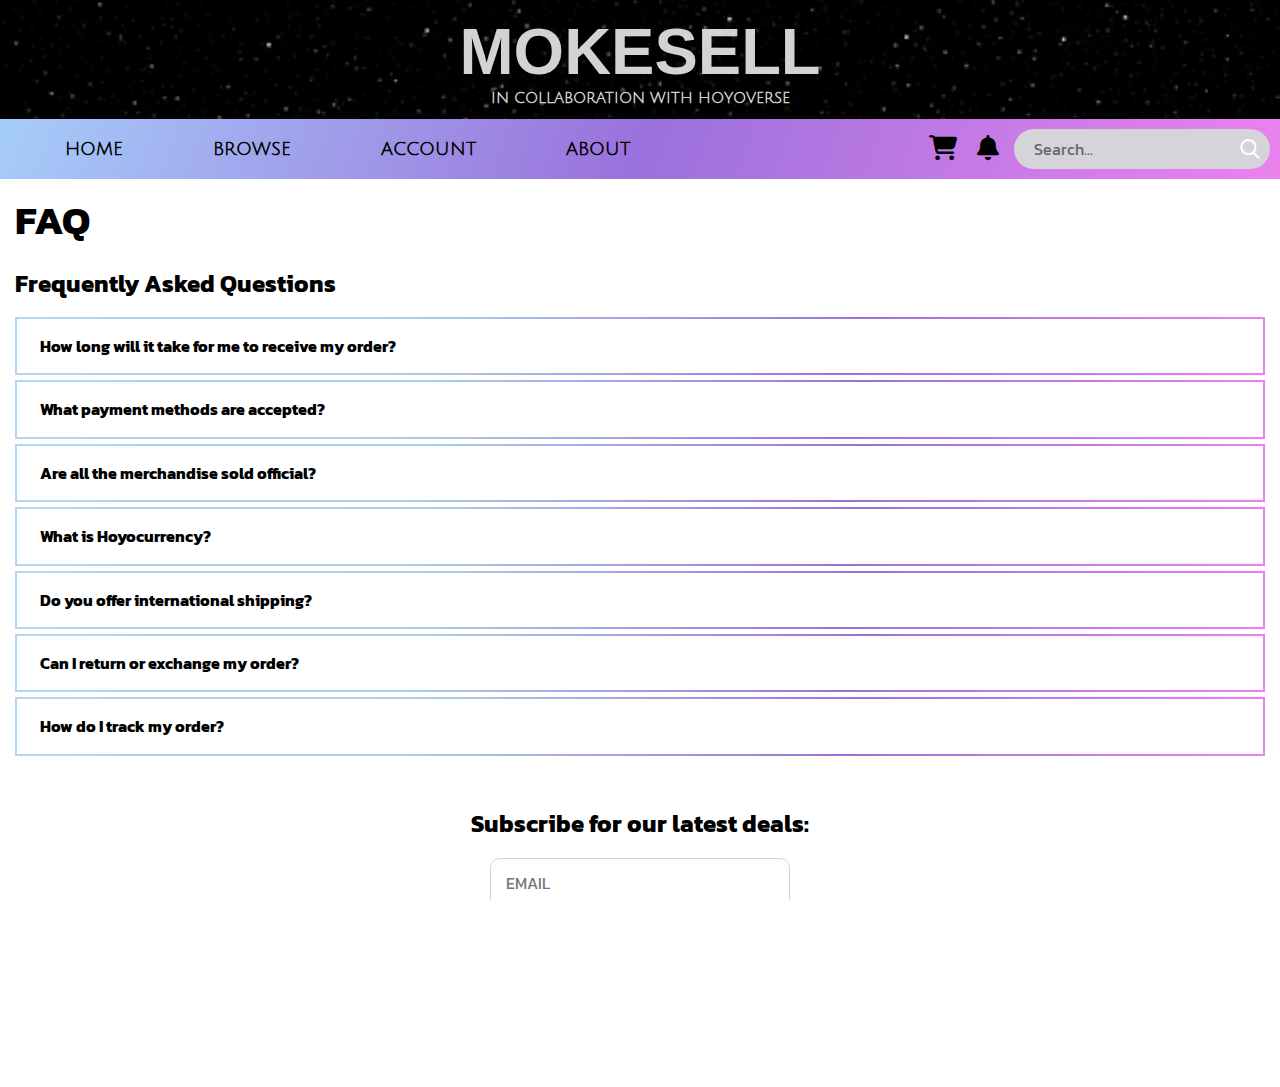
<file: about.html>
<!DOCTYPE html>
<html lang="en">
    <head>
        <meta charset="utf-8">
        <meta name="description" content="Explore the world of HoYoverse.">
        <meta name="keywords" content="shopping,ecommerce,anime">
        <meta name="author" content="MokeSell">
        <!-- Making sure website shows up as desired on mobile devices-->
        <meta name="viewport" content="width=device-width, initial-scale=1.0">
        <title>MokeSell</title>
        <!-- Style sheets -->
        <link rel="stylesheet" href="https://cdnjs.cloudflare.com/ajax/libs/font-awesome/6.6.0/css/all.min.css">
        <link href="https://fonts.googleapis.com/css2?family=Inria+Sans:ital,wght@0,300;0,400;0,700;1,300;1,400;1,700&family=Irish+Grover&family=PT+Serif+Caption&family=Playfair+Display:ital,wght@0,400..900;1,400..900&display=swap" rel="stylesheet">
        <link href="https://fonts.googleapis.com/css2?family=Inria+Sans:ital,wght@0,300;0,400;0,700;1,300;1,400;1,700&family=Irish+Grover&family=Julius+Sans+One&family=PT+Serif+Caption&family=Playfair+Display:ital,wght@0,400..900;1,400..900&display=swap" rel="stylesheet">
        <link href="https://fonts.googleapis.com/css2?family=Inria+Sans:ital,wght@0,300;0,400;0,700;1,300;1,400;1,700&family=Irish+Grover&family=Julius+Sans+One&family=Kanit:ital,wght@0,100;0,200;0,300;0,400;0,500;0,600;0,700;0,800;0,900;1,100;1,200;1,300;1,400;1,500;1,600;1,700;1,800;1,900&family=PT+Serif+Caption&family=Playfair+Display:ital,wght@0,400..900;1,400..900&display=swap" rel="stylesheet">
        <link rel="stylesheet" href="css/normalize.css">
        <link rel="stylesheet" href="css/style.css">
    </head>
    <body>
        <div id="main">
            <!-- Header -->
            <section id="header">
                <header>
                    <h1>MOKESELL</h1>
                    <h2>IN COLLABORATION WITH HOYOVERSE</h2>
                </header>
                <!-- Navigation -->
                <nav>
                    <ul id="navbar">
                        <li><a href="index.html" class="active">HOME</a></li>
                        <li><a href="browse.html">BROWSE</a></li>
                        <li><a href="account.html">ACCOUNT</a></li>
                        <li><a href="about.html">ABOUT</a></li>
                    </ul>
                    <div id="icons">
                        <a href="cart.html"><i class="fa-solid fa-cart-shopping"></i></a>
                        <i class="fa-solid fa-bell" id="notificationBell"></i>
                    </div>
                    <div id="search">
                        <p>Search...</p>
                        <img src="images/Icons/search.png" alt="search icon">
                    </div>
                </nav>
            </section>
            <div id="notificationPopup">
                <div id="popupHeader">
                    <strong>Notifications (0)</strong>
                </div>
                <div id="popupContent">
                    You have no new notifications.
                </div>
            </div>
            <section id="faq">
                <h1>FAQ</h1>
                <h2>Frequently Asked Questions</h2>
                <div>
                    <ul>
                        <div class="faq-item">
                            <div class="faq-questions">
                                <li>How long will it take for me to receive my order?</li>
                            </div>
                            <div class="faq-answer">Orders typically arrive within 7-14 business days, depending on your location.</div>
                        </div>
                        <div class="faq-item">
                            <div class="faq-questions">
                                <li>What payment methods are accepted?</li>
                            </div>
                            <div class="faq-answer">We accept credit/debit cards, PayPal, and Hoyoverse gift cards.</div>
                        </div>
                        <div class="faq-item">
                            <div class="faq-questions">
                                <li>Are all the merchandise sold official?</li>
                            </div>
                            <div class="faq-answer">Yes, all products are 100% officially licensed.</div>
                        </div>
                        <div class="faq-item">
                            <div class="faq-questions">
                                <li>What is Hoyocurrency?</li>
                            </div>
                            <div class="faq-answer">Hoyocurrency is a digital currency used exclusively on MokeSell that can be obtained through the purchase of any Hoyoverse merchandise.<p>
                                <p>Obtained hoyocurrency can be redeemed during checkout and expires exactly one year after it has been obtained.</p>
                            </div>
                        </div>
                        <div class="faq-item">
                            <div class="faq-questions">
                                <li>Do you offer international shipping?</li>
                            </div>
                            <div class="faq-answer">Yes, we offer international shipping to most countries. Shipping costs may vary based on location.</div>
                        </div>
                        <div class="faq-item">
                            <div class="faq-questions">
                                <li>Can I return or exchange my order?</li>
                            </div>
                            <div class="faq-answer">We accept returns and exchanges within 30 days of purchase, as long as the item is unused and in its original condition.</div>
                        </div>
                        <div class="faq-item">
                            <div class="faq-questions">
                                <li>How do I track my order?</li>
                            </div>
                            <div class="faq-answer">Once your order has shipped, you will receive a tracking number via email to monitor its progress.</div>
                        </div>
                    </ul>
                </div>
                <br>
                <div id="deals">
                    <h2>Subscribe for our latest deals:</h2>
                    <input type="email" placeholder="EMAIL">
                    <button>Subscribe</button>
                </div>
            </section>
         </div>
        <section id="footer-container">
            <footer class="foot">
                <img src="images/Logos/HoYoverse-Logo.png" alt="HoYoverse Logo">
                <h4>Copyright © COGNOSPHERE & MokeSell. All Rights Reserved.</h4>
            </footer>
        </section>
        <!-- Scripts -->
        <!-- ACCOUNT INFO SCRIPT -->
        <script src="js/account-info.js"></script>
        <!-- NOTIFICATION POP UP -->
        <script src="js/notification.js"></script>
        <!--FAQ DROP DOWN-->
        <script src="js/faq.js"></script>
    </body>
</html>
</file>
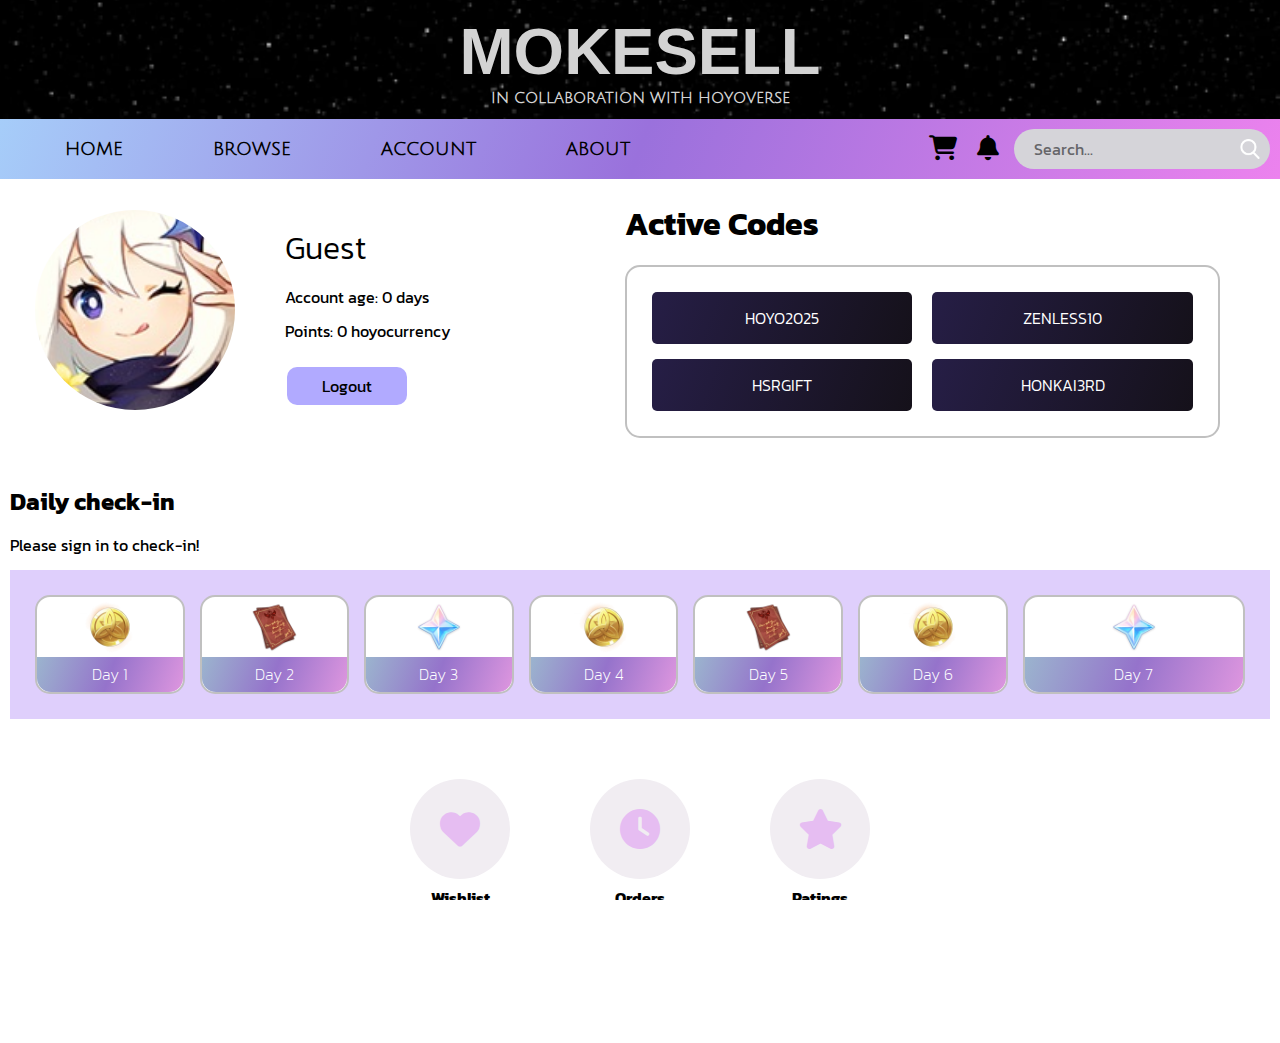
<file: account.html>
<!DOCTYPE html>
<html lang="en">
    <head>
        <meta charset="utf-8">
        <meta name="description" content="Explore the world of HoYoverse.">
        <meta name="keywords" content="shopping,ecommerce,anime">
        <meta name="author" content="MokeSell">
        <!-- Making sure website shows up as desired on mobile devices-->
        <meta name="viewport" content="width=device-width, initial-scale=1.0">
        <title>MokeSell</title>
        <!-- Style sheets -->
        <link rel="stylesheet" href="https://cdnjs.cloudflare.com/ajax/libs/font-awesome/6.6.0/css/all.min.css">
        <link href="https://fonts.googleapis.com/css2?family=Inria+Sans:ital,wght@0,300;0,400;0,700;1,300;1,400;1,700&family=Irish+Grover&family=PT+Serif+Caption&family=Playfair+Display:ital,wght@0,400..900;1,400..900&display=swap" rel="stylesheet">
        <link href="https://fonts.googleapis.com/css2?family=Inria+Sans:ital,wght@0,300;0,400;0,700;1,300;1,400;1,700&family=Irish+Grover&family=Julius+Sans+One&family=PT+Serif+Caption&family=Playfair+Display:ital,wght@0,400..900;1,400..900&display=swap" rel="stylesheet">
        <link href="https://fonts.googleapis.com/css2?family=Inria+Sans:ital,wght@0,300;0,400;0,700;1,300;1,400;1,700&family=Irish+Grover&family=Julius+Sans+One&family=Kanit:ital,wght@0,100;0,200;0,300;0,400;0,500;0,600;0,700;0,800;0,900;1,100;1,200;1,300;1,400;1,500;1,600;1,700;1,800;1,900&family=PT+Serif+Caption&family=Playfair+Display:ital,wght@0,400..900;1,400..900&display=swap" rel="stylesheet">
        <link rel="stylesheet" href="css/normalize.css">
        <link rel="stylesheet" href="css/style.css">
    </head>
    <body>
        <div id="main">
            <!-- Header -->
            <section id="header">
                <header>
                    <h1>MOKESELL</h1>
                    <h2>IN COLLABORATION WITH HOYOVERSE</h2>
                </header>
                <!-- Navigation -->
                <nav>
                    <ul id="navbar">
                        <li><a href="index.html" class="active">HOME</a></li>
                        <li><a href="browse.html">BROWSE</a></li>
                        <li><a href="account.html">ACCOUNT</a></li>
                        <li><a href="about.html">ABOUT</a></li>
                    </ul>
                    <div id="icons">
                        <a href="cart.html"><i class="fa-solid fa-cart-shopping"></i></a>
                        <i class="fa-solid fa-bell" id="notificationBell"></i>
                    </div>
                    <div id="search">
                        <p>Search...</p>
                        <img src="images/Icons/search.png" alt="search icon">
                    </div>
                </nav>
            </section>
            <div id="notificationPopup">
                <div id="popupHeader">
                    <strong>Notifications (0)</strong>
                </div>
                <div id="popupContent">
                    You have no new notifications.
                </div>
            </div>
            <!-- Profile Info & Codes -->
            <section id="profile-n-codes">
                <!-- User Profile -->
                <div id="profile-container">
                    <div class="user-profile-pic">
                        <img src="images/Logos/Genshin-Impact-Logo.png" alt="User's profile picture">
                    </div>
                    <div class="user-info">
                        <h1 class="loggedInUser">Guest</h1>
                        <p>Account age: 0 days</p>
                        <p>Points: 0 hoyocurrency</p>
                    <button onclick="logout()">Logout</button>
                    </div>
                </div>
                <!-- Active Codes -->
                <div id="codes-container">
                    <h1>Active Codes</h1>
                    <div class="code-box">
                        <div class="code-button">
                            <p>HOYO2025</p>
                        </div>
                        <div class="code-button">
                            <p>ZENLESS10</p>
                        </div>
                        <div class="code-button">
                            <p>HSRGIFT</p>
                        </div>
                        <div class="code-button">
                            <p>HONKAI3RD</p>
                        </div>
                    </div>
                </div>
            </section>
            <!-- Daily Check-In -->
            <div id="check-in-container">
                <h2>Daily check-in</h2>  
                <p id="check-in-status">Check in daily to claim rewards!</p>
                <div class="check-in-items">
                    <div class="check-in-item" id="day-1">
                        <img src="images/Icons/Mora.webp" alt="Mora" data-day="1">
                        <div class="check-in-day">
                            <p>Day 1</p>
                        </div>
                    </div>
                    <div class="check-in-item" id="day-2">
                        <img src="images/Icons/Experience.webp" alt="Experience" data-day="2">
                        <div class="check-in-day">
                            <p>Day 2</p>
                        </div>
                    </div>
                    <div class="check-in-item" id="day-3">
                        <img src="images/Icons/Primogem.webp" alt="Primogem" data-day="3">
                        <div class="check-in-day">
                            <p>Day 3</p>
                        </div>
                    </div>
                    <div class="check-in-item" id="day-4">
                        <img src="images/Icons/Mora.webp" alt="Mora" data-day="4">
                        <div class="check-in-day">
                            <p>Day 4</p>
                        </div>
                    </div>
                    <div class="check-in-item" id="day-5">
                        <img src="images/Icons/Experience.webp" alt="Experience" data-day="5">
                        <div class="check-in-day">
                            <p>Day 5</p>
                        </div>
                    </div>
                    <div class="check-in-item" id="day-6">
                        <img src="images/Icons/Mora.webp" alt="Mora" data-day="6">
                        <div class="check-in-day">
                            <p>Day 6</p>
                        </div>
                    </div>
                    <div class="check-in-item" id="day-7">
                        <img src="images/Icons/Primogem.webp" alt="Primogem" data-day="7">
                        <div class="check-in-day">
                            <p>Day 7</p>
                        </div>
                    </div>
                </div>
            </div>
            <!-- Other Options -->
            <div id="other-options-container">
                <div class="option">
                    <a href="#"><i class="fa-solid fa-heart"></i></a>
                    <p>Wishlist</p>
                </div>
                <div class="option">
                    <a href="#"><i class="fa-solid fa-clock"></i></a>
                    <p>Orders</p>
                </div>
                <div class="option">
                    <a href="#"><i class="fa-solid fa-star"></i></a>
                    <p>Ratings</p>
                </div>
            </div>
        </div>
        <section id="footer-container">
            <footer class="foot">
                <img src="images/Logos/HoYoverse-Logo.png" alt="HoYoverse Logo">
                <h4>Copyright © COGNOSPHERE & MokeSell. All Rights Reserved.</h4>
            </footer>
        </section>
        <!-- Scripts -->
        <!-- ACCOUNT INFO SCRIPT -->
        <script src="js/account-info.js"></script>
        <!-- NOTIFICATION POP UP -->
        <script src="js/notification.js"></script>
        <script src="js/check-in.js"></script>
    </body>
</html>
</file>
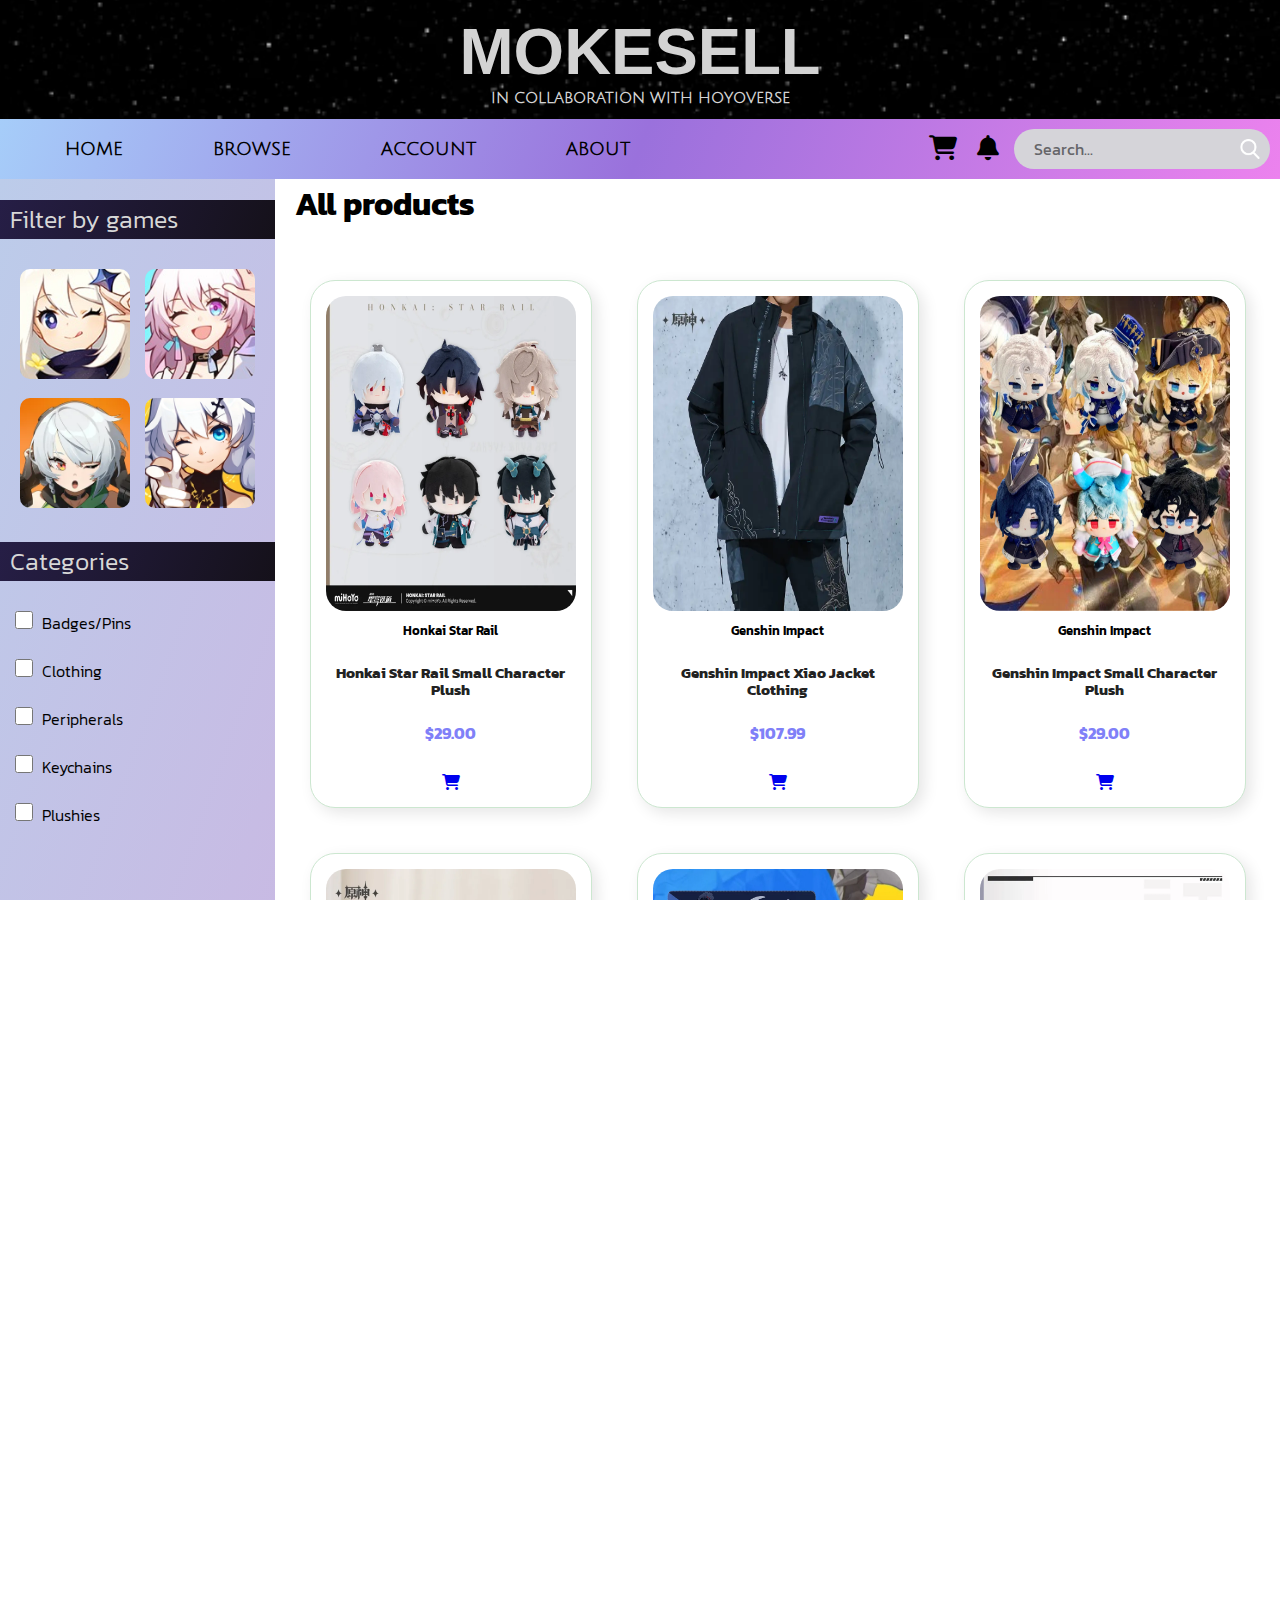
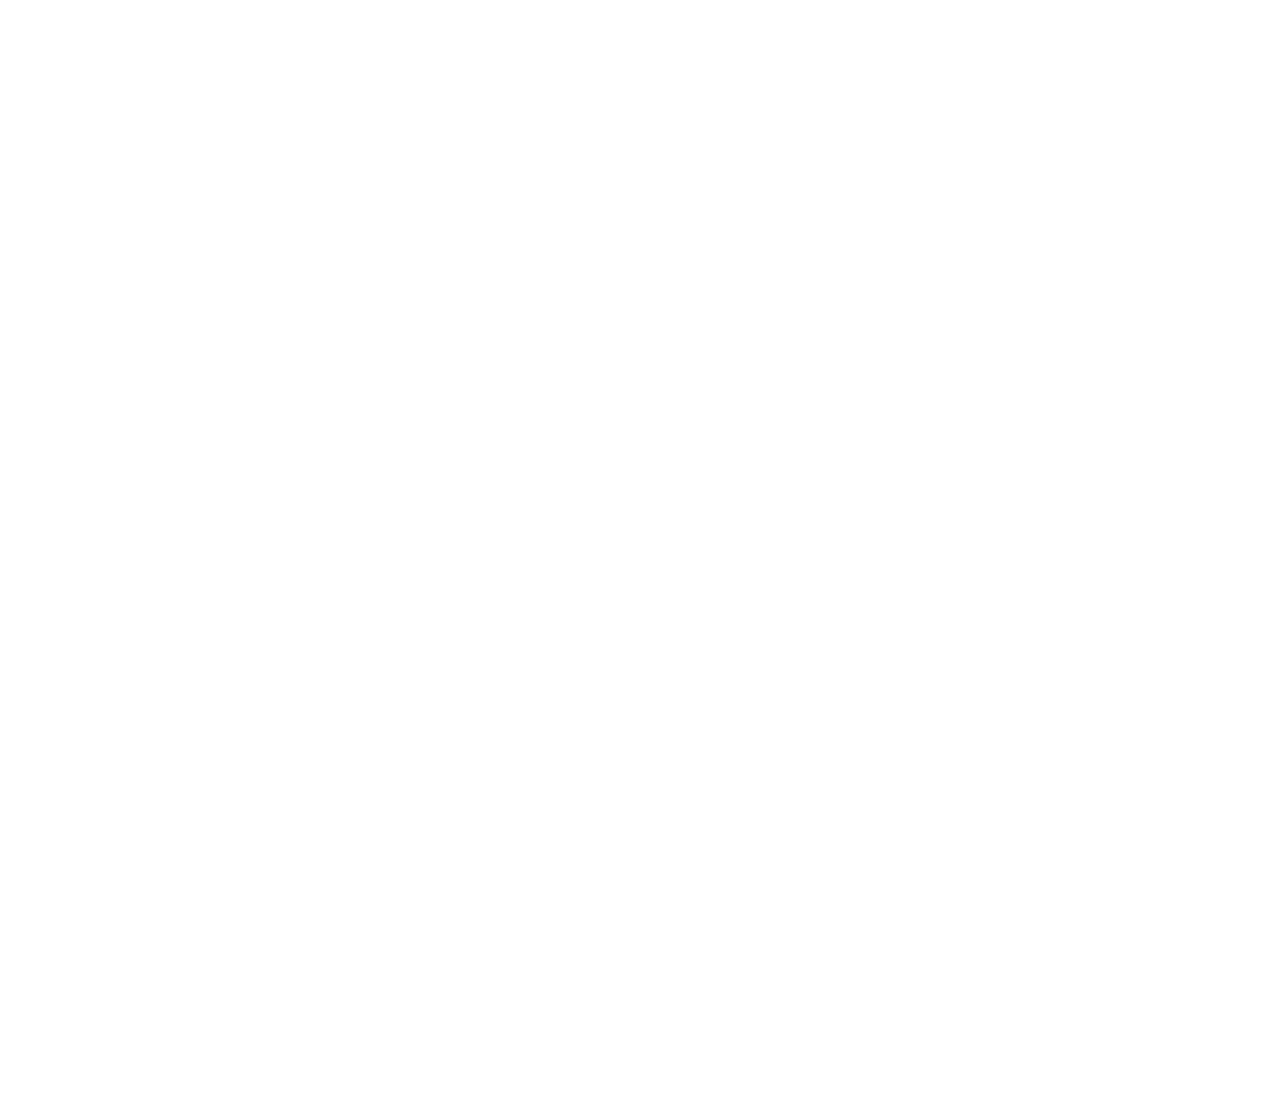
<file: browse.html>
<!DOCTYPE html>
<html lang="en">
    <head>
        <meta charset="utf-8">
        <meta name="description" content="Explore the world of HoYoverse.">
        <meta name="keywords" content="shopping,ecommerce,anime">
        <meta name="author" content="MokeSell">
        <!-- Making sure website shows up as desired on mobile devices-->
        <meta name="viewport" content="width=device-width, initial-scale=1.0">
        <title>MokeSell</title>
        <!-- Style sheets -->
        <link rel="stylesheet" href="https://cdnjs.cloudflare.com/ajax/libs/font-awesome/6.6.0/css/all.min.css">
        <link href="https://fonts.googleapis.com/css2?family=Inria+Sans:ital,wght@0,300;0,400;0,700;1,300;1,400;1,700&family=Irish+Grover&family=PT+Serif+Caption&family=Playfair+Display:ital,wght@0,400..900;1,400..900&display=swap" rel="stylesheet">
        <link href="https://fonts.googleapis.com/css2?family=Inria+Sans:ital,wght@0,300;0,400;0,700;1,300;1,400;1,700&family=Irish+Grover&family=Julius+Sans+One&family=PT+Serif+Caption&family=Playfair+Display:ital,wght@0,400..900;1,400..900&display=swap" rel="stylesheet">
        <link href="https://fonts.googleapis.com/css2?family=Inria+Sans:ital,wght@0,300;0,400;0,700;1,300;1,400;1,700&family=Irish+Grover&family=Julius+Sans+One&family=Kanit:ital,wght@0,100;0,200;0,300;0,400;0,500;0,600;0,700;0,800;0,900;1,100;1,200;1,300;1,400;1,500;1,600;1,700;1,800;1,900&family=PT+Serif+Caption&family=Playfair+Display:ital,wght@0,400..900;1,400..900&display=swap" rel="stylesheet">
        <link rel="stylesheet" href="css/normalize.css">
        <link rel="stylesheet" href="css/style.css">
    </head>
    <body>
        <div id="main">
            <!-- Header -->
            <section id="header">
                <header>
                    <h1>MOKESELL</h1>
                    <h2>IN COLLABORATION WITH HOYOVERSE</h2>
                </header>
                <!-- Navigation -->
                <nav>
                    <ul id="navbar">
                        <li><a href="index.html" class="active">HOME</a></li>
                        <li><a href="browse.html">BROWSE</a></li>
                        <li><a href="account.html">ACCOUNT</a></li>
                        <li><a href="about.html">ABOUT</a></li>
                    </ul>
                    <div id="icons">
                        <a href="cart.html"><i class="fa-solid fa-cart-shopping"></i></a>
                        <i class="fa-solid fa-bell" id="notificationBell"></i>
                    </div>
                    <div id="search">
                        <p>Search...</p>
                        <img src="images/Icons/search.png" alt="search icon">
                    </div>
                </nav>
            </section>
            <div id="notificationPopup">
                <div id="popupHeader">
                    <strong>Notifications (0)</strong>
                </div>
                <div id="popupContent">
                    You have no new notifications.
                </div>
            </div>
             <!-- Filter & Listings -->
            <section id="filter">
                <!-- Left Sidebar Filter -->
                <section id="left-sidebar">
                    <div>
                        <h2>Filter by games</h2>
                        <div class="filter-container">
                            <div class="games-img">
                                <input type="checkbox" id="game-option1" data-game="Genshin Impact">
                                <label for="game-option1">
                                    <img src="images/Logos/Genshin-Impact-Logo.png" alt="Genshin Impact">
                                </label>
                            </div>
                            <div class="games-img">
                                <input type="checkbox" id="game-option2" data-game="Honkai Star Rail">
                                <label for="game-option2">
                                <img src="images/Logos/Honkai-Star-Rail.png" alt="Honkai Star Rail">
                                </label>
                            </div>
                            <div class="games-img">
                                <input type="checkbox" id="game-option3" data-game="Zenless Zone Zero">
                                <label for="game-option3">
                                <img src="images/Logos/ZZZ-logo.png" alt="Zenless Zone Zero">
                                </label>
                            </div>
                            <div class="games-img">
                                <input type="checkbox" id="game-option4" data-game="Honkai Impact 3">
                                <label for="game-option4">
                                <img src="images/Logos/Honkai-Impact-3rd-Logo.png" alt="Honkai Impact 3rd">
                                </label>
                            </div>
                        </div>
                        <h2>Categories</h2>
                        <form>
                            <input type="checkbox" id="merch1" name="merch1" data-category="Badges/Pins">
                            <label for="merch1"> Badges/Pins </label><br>
                            <input type="checkbox" id="merch2" name="merch2" data-category="Clothing">
                            <label for="merch2"> Clothing </label><br>
                            <input type="checkbox" id="merch3" name="merch3" data-category="Peripherals">
                            <label for="merch3"> Peripherals </label><br>
                            <input type="checkbox" id="merch4" name="merch4" data-category="Keychains">
                            <label for="merch4"> Keychains </label><br>
                            <input type="checkbox" id="merch5" name="merch5" data-category="Plushies">
                            <label for="merch5"> Plushies </label><br>
                        </form>
                    </div>
            </section>
            <!-- Main Listings -->
            <section id="listings" class="section-listings">
                <h1>All products</h1>
                <div class="pro-container">
                    <div class="pro">
                        <a href="product.html?id=hsr-small-plush">
                            <img src="images/HSR Products/Small-Plush.webp" alt="">
                        </a>
                        <div class="des" data-game="Honkai Star Rail" data-category="Plushies">
                            <span>Honkai Star Rail</span>
                            <h5>Honkai Star Rail Small Character Plush</h5>
                            <h4>$29.00</h4>
                        </div>
                        <a href="#"><i class="fa-solid fa-cart-shopping"></i></a>
                    </div>
                    <div class="pro">
                        <a href="product.html?id=genshin-xiao-jacket">
                            <img src="images/Genshin Products/Xiao-Jacket.webp" alt="">
                        </a>
                        <div class="des" data-game="Genshin Impact" data-category="Clothing">
                            <span>Genshin Impact</span>
                            <h5>Genshin Impact Xiao Jacket Clothing</h5>
                            <h4>$107.99</h4>
                        </div>
                        <a href="#"><i class="fa-solid fa-cart-shopping"></i></a>
                    </div>
                    <div class="pro">
                        <a href="product.html?id=genshin-small-plush">
                            <img src="images/Genshin Products/Small-Plush.webp" alt="">
                        </a>
                        <div class="des" data-game="Genshin Impact" data-category="Plushies">
                            <span>Genshin Impact</span>
                            <h5>Genshin Impact Small Character Plush</h5>
                            <h4>$29.00</h4>
                        </div>
                        <a href="#"><i class="fa-solid fa-cart-shopping"></i></a>
                    </div>
                    <div class="pro">
                        <a href="product.html?id=genshin-saurian-plushie">
                            <img src="images/Genshin Products/Saurian-Plush.webp" alt="">
                        </a>
                        <div class="des" data-game="Genshin Impact" data-category="Plushies">
                            <span>Genshin Impact</span>
                            <h5>Genshin Impact Baby Saurian Natlan Plushie</h5>
                            <h4>$59.99</h4>
                        </div>
                        <a href="#"><i class="fa-solid fa-cart-shopping"></i></a>
                    </div>
                    <div class="pro">
                        <a href="product.html?id=zzz-mousepad">
                            <img src="images/ZZZ Products/Zenless-Mousepad.webp" alt="">
                        </a>
                        <div class="des" data-game="Zenless Zone Zero" data-category="Peripherals">
                            <span>Zenless Zone Zero</span>
                            <h5>Zenless Zone Zero Mousepad Peripheral</h5>
                            <h4>$35.00</h4>
                        </div>
                        <a href="#"><i class="fa-solid fa-cart-shopping"></i></a>
                    </div>
                    <div class="pro">
                        <a href="product.html?id=hi3-pin-badge">
                            <img src="images/HI3 Products/Pin-Badge.webp" alt="">
                        </a>
                        <div class="des" data-game="Honkai Impact 3" data-category="Badges/Pins">
                            <span>Honkai Impact 3</span>
                            <h5>Honkai Impact 3 Pin Badge</h5>
                            <h4>$16.99</h4>
                        </div>
                        <a href="#"><i class="fa-solid fa-cart-shopping"></i></a>
                    </div>
                    <div class="pro">
                        <a href="product.html?id=hsr-waggy-keychain">
                            <img src="images/HSR Products/Keychain.webp" alt="">
                        </a>
                        <div class="des" data-game="Honkai Star Rail" data-category="Keychains">
                            <span>Honkai Star Rail</span>
                            <h5>Honkai Star Rail Waggy Tail Keychain</h5>
                            <h4>$19.99</h4>
                        </div>
                        <a href="#"><i class="fa-solid fa-cart-shopping"></i></a>
                    </div>
                    <div class="pro">
                        <a href="product.html?id=hsr-ampho-badge">
                            <img src="images/HSR Products/Amphoreus-Badge.webp" alt="">
                        </a>
                        <div class="des" data-game="Honkai Star Rail" data-category="Badges/Pins">
                            <span>Honkai Star Rail</span>
                            <h5>Honkai Star Rail Amphoreus' Saga of Heroes Badge</h5>
                            <h4>$11.99</h4>
                        </div>
                        <a href="#"><i class="fa-solid fa-cart-shopping"></i></a>
                    </div>
                    <div class="pro">
                        <a href="product.html?id=hsr-kafka-keyboard">
                            <img src="images/HSR Products/Kafka-Keyboard.webp" alt="">
                        </a>
                        <div class="des" data-game="Honkai Star Rail" data-category="Peripherals">
                            <span>Honkai Star Rail</span>
                            <h5>Honkai Star Rail Kafka Keyboard Peripheral</h5>
                            <h4>$249.99</h4>
                        </div>
                        <a href="#"><i class="fa-solid fa-cart-shopping"></i></a>
                    </div>
                    <div class="pro">
                        <a href="product.html?id=zzz-char-badge">
                            <img src="images/ZZZ Products/Character-Badges.webp" alt="">
                        </a>
                        <div class="des" data-game="Zenless Zone Zero" data-category="Badges/Pins">
                            <span>Zenless Zone Zero</span>
                            <h5>Zenless Zone Zero Character Badges Vol. 3</h5>
                            <h4>$29.99</h4>
                        </div>
                        <a href="#"><i class="fa-solid fa-cart-shopping"></i></a>
                    </div>
                    <div class="pro">
                        <a href="product.html?id=hi3-herscherr-keyboard">
                            <img src="images/HI3 Products/Herscherr-Keyboard.webp" alt="">
                        </a>
                        <div class="des" data-game="Honkai Impact 3" data-category="Peripherals">
                            <span>Honkai Impact 3</span>
                            <h5>Honkai Impact 3 Herscherr Keyboard</h5>
                            <h4>$245.99</h4>
                        </div>
                        <a href="#"><i class="fa-solid fa-cart-shopping"></i></a>
                    </div>
                    <div class="pro">
                        <a href="product.html?id=zzz-bangboo-keychain">
                            <img src="images/ZZZ Products/Bangboo-Keychains.webp" alt="">
                        </a>
                        <div class="des" data-game="Honkai Star Rail" data-category="Keychains">
                            <span>Zenless Zone Zero</span>
                            <h5>Zenless Zone Zero Bangboo Acrylic Keychains</h5>
                            <h4>$39.99</h4>
                        </div>
                        <a href="#"><i class="fa-solid fa-cart-shopping"></i></a>
                    </div>
                    <p>~ More products to be added soon! ~</p>
                </div>
            </section>
        </div>
        <section id="footer-container">
            <footer class="foot">
                <img src="images/Logos/HoYoverse-Logo.png" alt="HoYoverse Logo">
                <h4>Copyright © COGNOSPHERE & MokeSell. All Rights Reserved.</h4>
            </footer>
        </section>
        <!-- Scripts -->
        <!-- ACCOUNT INFO SCRIPT -->
        <script src="js/account-info.js"></script>
        <!-- PRODUCT DETAILS (Missing filtering) -->
        <script src="js/filter.js" defer></script>
        <script src="js/product-details.js"></script>
        <!-- NOTIFICATION POP UP -->
        <script src="js/notification.js"></script>
    </body>
</html>
</file>
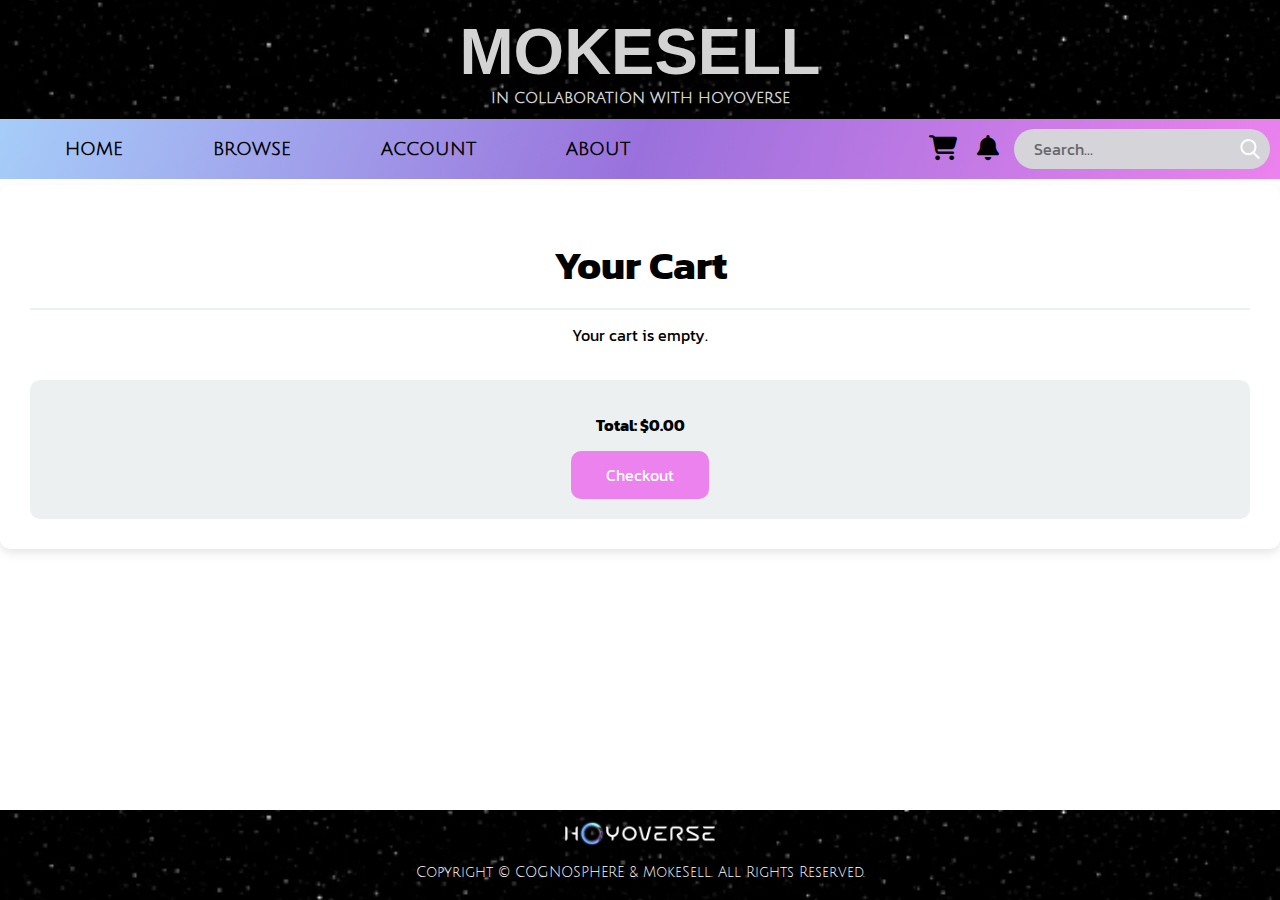
<file: cart.html>
<!DOCTYPE html>
<html lang="en">
    <head>
        <meta charset="utf-8">
        <meta name="description" content="Explore the world of HoYoverse.">
        <meta name="keywords" content="shopping,ecommerce,anime">
        <meta name="author" content="MokeSell">
        <!-- Making sure website shows up as desired on mobile devices-->
        <meta name="viewport" content="width=device-width, initial-scale=1.0">
        <title>MokeSell</title>
        <!-- Style sheets -->
        <link rel="stylesheet" href="https://cdnjs.cloudflare.com/ajax/libs/font-awesome/6.6.0/css/all.min.css">
        <link href="https://fonts.googleapis.com/css2?family=Inria+Sans:ital,wght@0,300;0,400;0,700;1,300;1,400;1,700&family=Irish+Grover&family=PT+Serif+Caption&family=Playfair+Display:ital,wght@0,400..900;1,400..900&display=swap" rel="stylesheet">
        <link href="https://fonts.googleapis.com/css2?family=Inria+Sans:ital,wght@0,300;0,400;0,700;1,300;1,400;1,700&family=Irish+Grover&family=Julius+Sans+One&family=PT+Serif+Caption&family=Playfair+Display:ital,wght@0,400..900;1,400..900&display=swap" rel="stylesheet">
        <link href="https://fonts.googleapis.com/css2?family=Inria+Sans:ital,wght@0,300;0,400;0,700;1,300;1,400;1,700&family=Irish+Grover&family=Julius+Sans+One&family=Kanit:ital,wght@0,100;0,200;0,300;0,400;0,500;0,600;0,700;0,800;0,900;1,100;1,200;1,300;1,400;1,500;1,600;1,700;1,800;1,900&family=PT+Serif+Caption&family=Playfair+Display:ital,wght@0,400..900;1,400..900&display=swap" rel="stylesheet">
        <link rel="stylesheet" href="css/normalize.css">
        <link rel="stylesheet" href="css/style.css">
    </head>
    <body>
        <div id="main">
            <!-- Header -->
            <section id="header">
                <header>
                    <h1>MOKESELL</h1>
                    <h2>IN COLLABORATION WITH HOYOVERSE</h2>
                </header>
                <!-- Navigation -->
                <nav>
                    <ul id="navbar">
                        <li><a href="index.html" class="active">HOME</a></li>
                        <li><a href="browse.html">BROWSE</a></li>
                        <li><a href="account.html">ACCOUNT</a></li>
                        <li><a href="about.html">ABOUT</a></li>
                    </ul>
                    <div id="icons">
                        <a href="cart.html"><i class="fa-solid fa-cart-shopping"></i></a>
                        <i class="fa-solid fa-bell" id="notificationBell"></i>
                    </div>
                    <div id="search">
                        <p>Search...</p>
                        <img src="images/Icons/search.png" alt="search icon">
                    </div>
                </nav>
            </section>
            <div id="notificationPopup">
                <div id="popupHeader">
                    <strong>Notifications (0)</strong>
                </div>
                <div id="popupContent">
                    You have no new notifications.
                </div>
            </div>
            <section id="Cart">
                <h1>Your Cart</h1>
                <div id="cart-container">
                    <div id="cart-items">
                        <p>Your cart is empty.</p>
                    </div>
                    <div id="cart-summary">
                        <p><strong>Total: <span id="total">$0.00</span></strong></p>
                        <button id="checkout">Checkout</button>
                    </div>
                </div>
            </section>
            
        </div>
        <section id="footer-container">
            <footer class="foot">
                <img src="images/Logos/HoYoverse-Logo.png" alt="HoYoverse Logo">
                <h4>Copyright © COGNOSPHERE & MokeSell. All Rights Reserved.</h4>
            </footer>
        </section>
        <!-- Scripts -->
        <script src="js/product-details.js"></script>
        <!-- ACCOUNT INFO SCRIPT -->
        <script src="js/account-info.js"></script>
        <!-- NOTIFICATION POP UP -->
        <script src="js/notification.js"></script>
        <!-- CART -->
        <script src="js/cart.js"></script>
        <!-- CHECKOUT -->
        <script src="js/checkout.js"></script>
    </body>
</html>
</file>
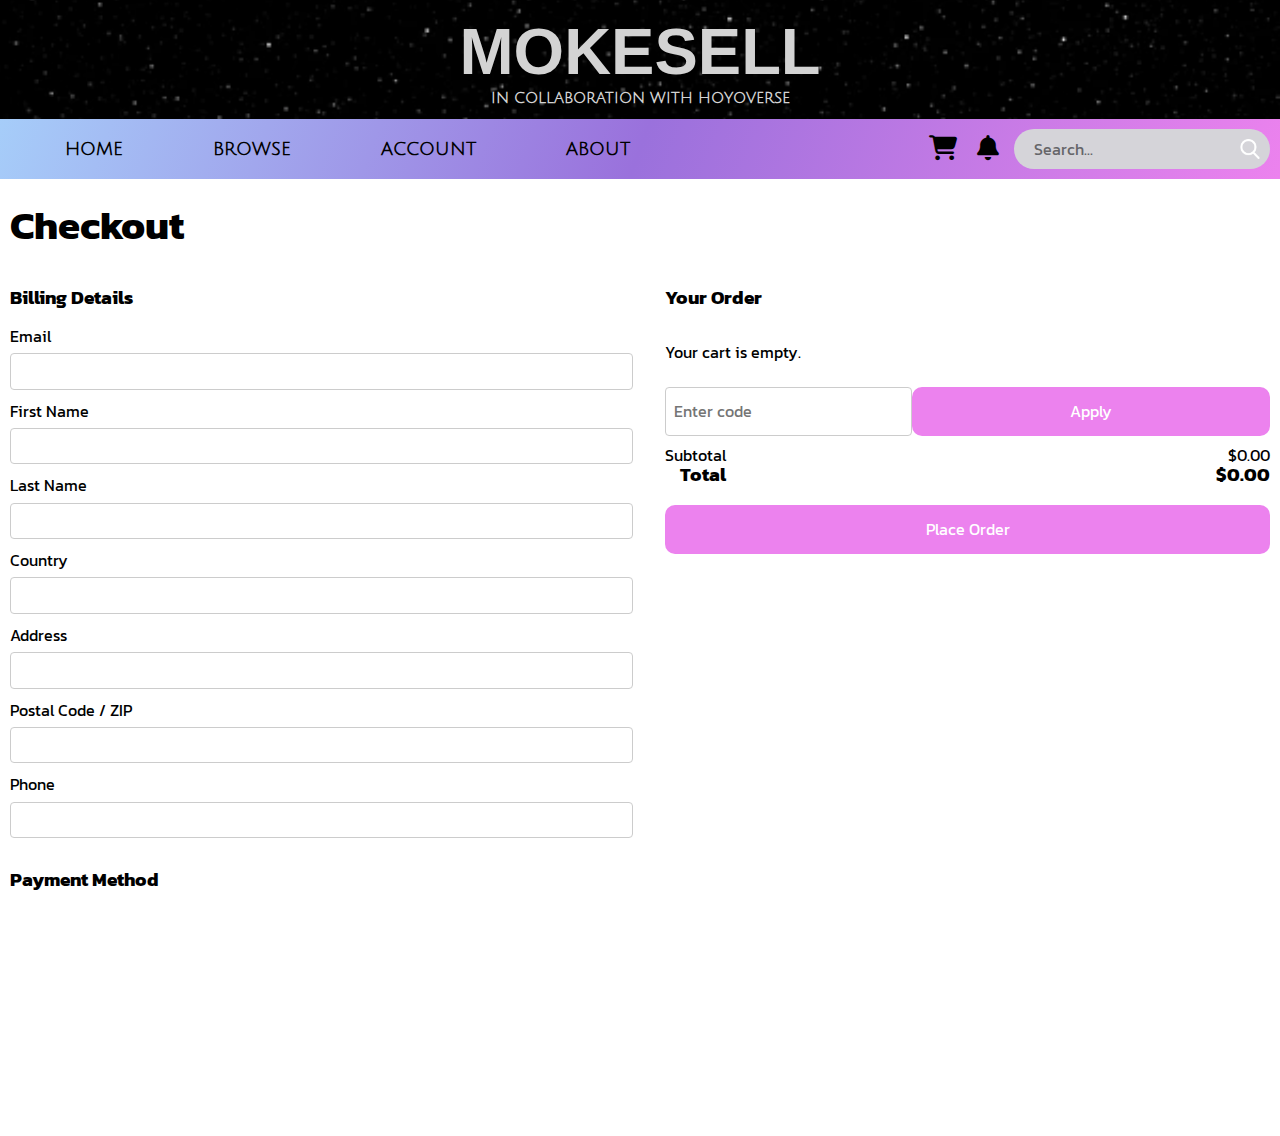
<file: checkout.html>
<!DOCTYPE html>
<html lang="en">
    <head>
        <meta charset="utf-8">
        <meta name="description" content="Explore the world of HoYoverse.">
        <meta name="keywords" content="shopping,ecommerce,anime">
        <meta name="author" content="MokeSell">
        <!-- Making sure website shows up as desired on mobile devices-->
        <meta name="viewport" content="width=device-width, initial-scale=1.0">
        <title>MokeSell</title>
        <!-- Style sheets -->
        <link rel="stylesheet" href="https://cdnjs.cloudflare.com/ajax/libs/font-awesome/6.6.0/css/all.min.css">
        <link href="https://fonts.googleapis.com/css2?family=Inria+Sans:ital,wght@0,300;0,400;0,700;1,300;1,400;1,700&family=Irish+Grover&family=PT+Serif+Caption&family=Playfair+Display:ital,wght@0,400..900;1,400..900&display=swap" rel="stylesheet">
        <link href="https://fonts.googleapis.com/css2?family=Inria+Sans:ital,wght@0,300;0,400;0,700;1,300;1,400;1,700&family=Irish+Grover&family=Julius+Sans+One&family=PT+Serif+Caption&family=Playfair+Display:ital,wght@0,400..900;1,400..900&display=swap" rel="stylesheet">
        <link href="https://fonts.googleapis.com/css2?family=Inria+Sans:ital,wght@0,300;0,400;0,700;1,300;1,400;1,700&family=Irish+Grover&family=Julius+Sans+One&family=Kanit:ital,wght@0,100;0,200;0,300;0,400;0,500;0,600;0,700;0,800;0,900;1,100;1,200;1,300;1,400;1,500;1,600;1,700;1,800;1,900&family=PT+Serif+Caption&family=Playfair+Display:ital,wght@0,400..900;1,400..900&display=swap" rel="stylesheet">
        <link rel="stylesheet" href="css/normalize.css">
        <link rel="stylesheet" href="css/style.css">
    </head>
    <body>
        <div id="main">
            <!-- Header -->
            <section id="header">
                <header>
                    <h1>MOKESELL</h1>
                    <h2>IN COLLABORATION WITH HOYOVERSE</h2>
                </header>
                <!-- Navigation -->
                <nav>
                    <ul id="navbar">
                        <li><a href="index.html" class="active">HOME</a></li>
                        <li><a href="browse.html">BROWSE</a></li>
                        <li><a href="account.html">ACCOUNT</a></li>
                        <li><a href="about.html">ABOUT</a></li>
                    </ul>
                    <div id="icons">
                        <a href="cart.html"><i class="fa-solid fa-cart-shopping"></i></a>
                        <i class="fa-solid fa-bell" id="notificationBell"></i>
                    </div>
                    <div id="search">
                        <p>Search...</p>
                        <img src="images/Icons/search.png" alt="search icon">
                    </div>
                </nav>
            </section>
            <div id="notificationPopup">
                <div id="popupHeader">
                    <strong>Notifications (0)</strong>
                </div>
                <div id="popupContent">
                    You have no new notifications.
                </div>
            </div>
            <!-- Checkout Page -->
            <section id="checkout-page">
                <h1>Checkout</h1>
                <div id="billing-n-order">
                    <!-- Billing Details -->
                    <div class="billing-details-container">
                        <h3>Billing Details</h3>
                        <form id="billing-details-form">
                            <label for="email">Email</label>
                            <input type="email" id="email" name="email" required>
            
                            <label for="first-name">First Name</label>
                            <input type="text" id="first-name" name="first-name" required>
            
                            <label for="last-name">Last Name</label>
                            <input type="text" id="last-name" name="last-name" required>
            
                            <label for="country">Country</label>
                            <input type="text" id="country" name="country" required>
            
                            <label for="address">Address</label>
                            <input type="text" id="address" name="address" required>
            
                            <label for="postal-code">Postal Code / ZIP</label>
                            <input type="text" id="postal-code" name="postal-code" required>
            
                            <label for="phone">Phone</label>
                            <input type="tel" id="phone" name="phone" required>
                        </form>
            
                        <h3>Payment Method</h3>
                        <label>
                            <input type="radio" name="payment-method" value="credit-card" required>
                            Credit / Debit Card
                        </label>
                        <label>
                            <input type="radio" name="payment-method" value="paypal">
                            PayPal
                        </label>
                    </div>
            
                    <!-- Order Summary -->
                    <div class="order-container">
                        <h3>Your Order</h3>
                        <div class="order-items">
                            <!-- Products will be dynamically inserted here -->
                        </div>

                        <div class="promo-code">
                            <input type="text" id="promo-code" name="promo-code" placeholder="Enter code">
                            <button>Apply</button>
                        </div>

                        <div class="order-prices-container">
                            <div class="label">
                                <p>Subtotal</p>
                                <h3>Total</h3>
                            </div>
                            <div class="prices">
                                <p>$0.00</p> <!-- Subtotal (Updated via JS) -->
                                <h3>$0.00</h3> <!-- Total (Updated via JS) -->
                            </div>
                        </div>
                        <button id="place-order-button">Place Order</button>
                    </div>
                </div>
            </section>
        </div> 
        <section id="footer-container">
            <footer class="foot">
                <img src="images/Logos/HoYoverse-Logo.png" alt="HoYoverse Logo">
                <h4>Copyright © COGNOSPHERE & MokeSell. All Rights Reserved.</h4>
            </footer>
        </section>
        <!-- Scripts -->
        <script src="js/product-details.js"></script>
        <!-- ACCOUNT INFO SCRIPT -->
        <script src="js/account-info.js"></script>
        <!-- NOTIFICATION POP UP -->
        <script src="js/notification.js"></script>
        <script src="js/check-in.js"></script>
        <!-- CART -->
        <script src="js/cart.js"></script>
        <!-- CHECKOUT -->
        <script src="js/checkout.js"></script>
    </body>
</html>
</file>
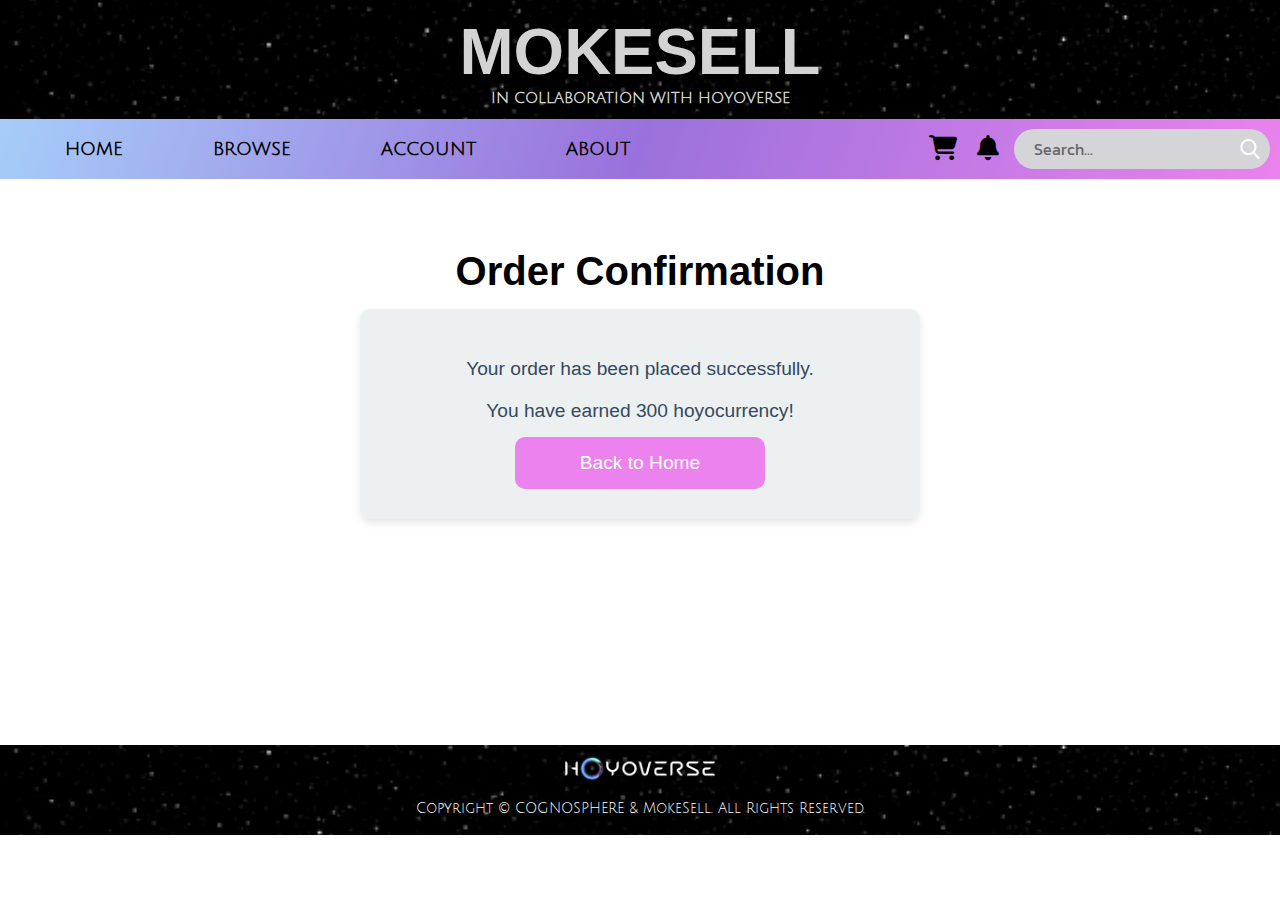
<file: order-confirmation.html>
<!DOCTYPE html>
<html lang="en">
    <head>
        <meta charset="utf-8">
        <meta name="description" content="Explore the world of HoYoverse.">
        <meta name="keywords" content="shopping,ecommerce,anime">
        <meta name="author" content="MokeSell">
        <!-- Making sure website shows up as desired on mobile devices-->
        <meta name="viewport" content="width=device-width, initial-scale=1.0">
        <title>MokeSell</title>
        <!-- Style sheets -->
        <!-- Style sheets -->
        <link rel="stylesheet" href="https://cdnjs.cloudflare.com/ajax/libs/font-awesome/6.6.0/css/all.min.css">
        <link href="https://fonts.googleapis.com/css2?family=Inria+Sans:ital,wght@0,300;0,400;0,700;1,300;1,400;1,700&family=Irish+Grover&family=PT+Serif+Caption&family=Playfair+Display:ital,wght@0,400..900;1,400..900&display=swap" rel="stylesheet">
        <link href="https://fonts.googleapis.com/css2?family=Inria+Sans:ital,wght@0,300;0,400;0,700;1,300;1,400;1,700&family=Irish+Grover&family=Julius+Sans+One&family=PT+Serif+Caption&family=Playfair+Display:ital,wght@0,400..900;1,400..900&display=swap" rel="stylesheet">
        <link href="https://fonts.googleapis.com/css2?family=Inria+Sans:ital,wght@0,300;0,400;0,700;1,300;1,400;1,700&family=Irish+Grover&family=Julius+Sans+One&family=Kanit:ital,wght@0,100;0,200;0,300;0,400;0,500;0,600;0,700;0,800;0,900;1,100;1,200;1,300;1,400;1,500;1,600;1,700;1,800;1,900&family=PT+Serif+Caption&family=Playfair+Display:ital,wght@0,400..900;1,400..900&display=swap" rel="stylesheet">
        <link rel="stylesheet" href="css/normalize.css">
        <link rel="stylesheet" href="css/style.css">
    </head>
    <body>
        <!-- Header -->
        <section id="header">
            <header>
                <h1>MOKESELL</h1>
                <h2>IN COLLABORATION WITH HOYOVERSE</h2>
            </header>
            <!-- Navigation -->
            <nav>
                <ul id="navbar">
                    <li><a href="index.html" class="active">HOME</a></li>
                    <li><a href="browse.html">BROWSE</a></li>
                    <li><a href="account.html">ACCOUNT</a></li>
                    <li><a href="about.html">ABOUT</a></li>
                </ul>
                <div id="icons">
                    <a href="cart.html"><i class="fa-solid fa-cart-shopping"></i></a>
                    <i class="fa-solid fa-bell"></i>
                </div>
                <div id="search">
                    <p>Search...</p>
                    <img src="images/Icons/search.png" alt="search icon">
                </div>
            </nav>
        </section>
        <div id="notificationPopup">
            <div id="popupHeader">
                <strong>Notifications (0)</strong>
            </div>
            <div id="popupContent">
                You have no new notifications.
            </div>
        </div>
        <!-- Order Confirmation -->
        <section id="order-confirmation">
            <h2>Order Confirmation</h2>
            <div class="order-confirmed-container">
                <p>Your order has been placed successfully.</p>
                <p>You have earned 300 hoyocurrency!</p>
                <a href="index.html">
                    <button>Back to Home</button>
                </a>
            </div>
        </section>
            <!-- Footer -->
        <section id="footer-container">
            <footer class="foot">
                <img src="images/Logos/HoYoverse-Logo.png" alt="HoYoverse Logo">
                <h4>Copyright © COGNOSPHERE & MokeSell. All Rights Reserved.</h4>
            </footer>
        </section>

        <!-- Scripts -->
        <script src="js/product-details.js"></script>
        <!-- ACCOUNT INFO SCRIPT -->
        <script src="js/account-info.js"></script>
        <!-- NOTIFICATION POP UP -->
        <script src="js/notification.js"></script>
        <!-- CART -->
        <script src="js/cart.js"></script>
    </body>
</html>
</file>
<file: css/style.css>
/* LOTTIE */
#loading {
    position: fixed;
    top: 0;
    left: 0;
    width: 100%;
    height: 100%;
    background-color: white;
    display: flex;
    align-items: center;
    justify-content: center;
    z-index: 9999;
}

/*------------------------------------------------------------------------*/
/* MEDIA QUERIES FOR TABLETS (768px and below) */
@media (max-width: 768px) {
    #loading {
        width: 100%;
        height: 100%;
        background-color: white;
    }

    /* Reduce animation size on tablets */
    #loading lottie-player {
        max-width: 60%;
        max-height: 60%;
    }
}

/*------------------------------------------------------------------------*/
/* MEDIA QUERIES FOR MOBILE (480px and below) */
@media (max-width: 480px) {
    #loading {
        width: 100%;
        height: 100%;
        background-color: white;
    }

    /* Further reduce animation size for small screens */
    #loading lottie-player {
        max-width: 50%;
        max-height: 50%;
    }
}

/* DEFAULT STYLES - Ensure footer stays at bottom */
html, body {
    height: 100%;
    margin: 0;
    padding: 0;
    display: flex;
    flex-direction: column;
    font-family: 'Kanit', sans-serif;
    overflow-x: hidden; /* Prevent horizontal scrolling */
}

body {
    min-height: 100vh; /* Ensures full height */
    display: flex;
    flex-direction: column;
}

#main {
    flex: 1; /* Pushes content to fill available space */
}

#footer-container {
    flex-shrink: 0; /* Prevents footer from disappearing */
}

/*------------------------------------------------------------------------*/
/* HEADER */
#header {
    background-image: url("https://xueuee.github.io/FED2024Asg2_P04_Team2/images/Logos/Header-BG.webp"); /* Corrected file path */
    background-size: cover;
    background-position: center;
    background-repeat: no-repeat; /* Prevents tiling */
    padding: 15px 0 0;
    font-size: 16px;
    font-family: 'Julius Sans One', sans-serif;
    color: black;
    text-align: center;
    top: 0;
    left: 0;
    height: 150px; /* Ensure the header has height */
}

#header header h1 {
    text-align: center;
    margin-bottom: 0;
    font-size: 65px;
    font-family: 'Karma', sans-serif;
    font-weight: bold;
    color: lightgray;
    margin: 0;
}

#header header h2 {
    margin-top: 0;
    font-size: 15px;
    color: lightgray;
    text-align: center;
    position: relative;
}

/*------------------------------------------------------------------------*/
/* FOOTER */

#footer-container {
    background-image: url("https://xueuee.github.io/FED2024Asg2_P04_Team2/images/Logos/Header-BG.webp"); /* Corrected file path */
    background-size: cover;
    background-position: center;
    background-repeat: no-repeat; /* Prevents tiling */
    font-size: 16px;
    font-family: 'Julius Sans One', sans-serif;
    color: black;
    text-align: center;
    width: 100%;
}

/* Footer content styles */
.foot {
    display: flex;
    flex-direction: column;
    align-items: center;
}

.foot img {
    padding-top: 10px;
    width: 150px;
    height: auto;
}

.foot h4 {
    font-size: 14px;
    font-weight: 400;
    color: white;
}

/*------------------------------------------------------------------------*/
/* MEDIA QUERIES FOR HEADER & FOOTER */

/* Tablets and below (768px and smaller) */
@media (max-width: 768px) {
    /* Adjust header height */
    #header {
        height: 120px;
        padding: 10px 0;
    }

    /* Resize header text */
    #header header h1 {
        font-size: 45px;
    }

    #header header h2 {
        font-size: 12px;
    }

    /* Footer adjustments */
    #footer-container {
        padding: 10px 0;
    }

    .foot img {
        width: 120px;
    }

    .foot h4 {
        font-size: 12px;
    }
}

/* Mobile screens (480px and smaller) */
@media (max-width: 480px) {
    /* Further reduce header size */
    #header {
        height: 100px;
    }

    #header header h1 {
        font-size: 35px;
    }

    #header header h2 {
        font-size: 10px;
    }

    /* Ensure footer stays at bottom */
    #footer-container {
        padding: 5px 0;
    }

    .foot img {
        width: 100px;
    }

    .foot h4 {
        font-size: 10px;
    }
}

nav {
    background: linear-gradient(110deg, rgb(166, 205, 249), rgb(154, 113, 220), rgb(236, 130, 238));
    display: flex; 
    justify-content: space-between;
    align-items: center;
    width: 100%;
    top: 0;
    left: 0;
}

#navbar {
    display: flex;
    justify-content: center;
    align-items: center;
    margin-top: 15px;
    padding-left: 45px;
    gap: 50px;
    list-style: none;
    flex-grow: 0;
}

#navbar li {
    list-style: none;
    padding: 0 20px;
}

#navbar li a {
    text-decoration: none;
    color: black;
    font-size: 18px;
    font-family: 'Julius Sans One', sans-serif;
    font-weight: bold;
    transition: color 0.3s ease;
    position: relative;
}

#navbar li a:hover {
    color: #b8ebff;
}

/* Pseudo-element for underline */
#navbar li a::after, 
#navbar li a.active::after {
    content: ""; /* Empty pseudo-element */
    display: block;
    width: 0;
    height: 2px; /* Thickness of the underline */
    background-color: #b8ebff;
    position: absolute; 
    bottom: -4px; /* Place line below text */
    left: 50%; /* Start from left */
    transform: translateX(-50%); /* Adjust to truly center it */
    transition: width 0.3s ease;
}

#navbar li a:hover::after {
    color: lightblue;
    width: 100%; /* Underline grows to full width */
}

/* Notification bell & cart icons */
#icons {
    display: flex;
    justify-content: space-between;
    gap: 20px; 
    margin-left: auto; /* Push icons to the right */
    padding-left: 0;
    padding-right: 5px;;
}

#icons a, #icons i {
    font-size: 20px; 
    color: black;
}

#icons a:hover, #icons i:hover {
    color: rgb(175, 216, 248)
}

/* Notification bell pop up */
#notificationPopup {
    display: none;
    position: absolute;
    top: 165px;
    right: 120px; 
    width: 250px;
    height: 150px;
    background-color: white;
    box-shadow: 0 4px 8px rgba(0, 0, 0, 0.1);
    z-index: 1000;
    padding: 10px;
    border-radius: 8px;
    font-family: Arial, sans-serif;
}

#popupHeader {
    font-size: 16px;
    font-weight: bold;
    margin-bottom: 10px;
}

#popupContent {
    text-align: center;
    margin-top: 50px;
    font-size: 14px;
    color: #777;
}

#icons i {
    font-size: 25px;
    cursor: pointer;
}

#notificationBell.active {
    color: rgb(175, 216, 248);
}

/*Search bar*/
nav #search {
    background-color: #d5d4d9;
    border-radius: 25px; 
    display: flex;
    justify-content: space-between;
    align-items: center;
    width: 20%;  /* width is only compatible on desktop */
    height: 40px;
    margin: 10px;
}

#search p {
    color: #666569;
    font-family: 'Kanit';
    padding-left: 20px;
    gap: 30%; /* space btwn text & search icon*/
}

#search img {
    width: 20px;
    padding-right: 10px;
}

/* Mobile Media Queries */
/* (Tablets and below) */
@media (max-width: 900px) {
    #navbar {
        padding-left: 20px;
        gap: 25px;
    }
    
    #navbar li {
        padding: 0 5px;
    }
}

/* (Mobile) */
@media (max-width: 480px) {
    #navbar {
        padding-left: 8px;
        gap: 2px;
    }

    #navbar li {
        padding: 0 2px;
    }
}

/*------------------------------------------------------------------------*/
/* LOGIN & SIGNUP */
/* Background Video */
#bg-video {
    position: absolute;
    top: 0;
    left: 0;
    width: 100%;
    height: 100%;
    object-fit: cover;
    z-index: -2; /* Makes sure it stays behind other content */
}

/* Dark Overlay */
#video-overlay {
    position: absolute;
    top: 0;
    left: 0;
    width: 100%;
    height: 100%;
    background: rgba(0, 0, 0, 0.5); /* Adjust the 0.5 to control the darkness (0 = transparent, 1 = fully dark) */
    z-index: -1; /* Makes sure the overlay is above the video */
}

#login, #signup {
    display: flex;
    flex-direction: column;
    align-items: center;
    background: linear-gradient(110deg, rgb(185, 207, 239), rgb(195, 182, 239), rgb(205, 188, 236), rgb(185, 182, 227), rgb(177, 198, 227));
    margin: 150px;
    padding: 20px 10px 40px;
    border-radius: 25px;
    width: 45%;
    min-width: 400px;
    align-self: center;
    text-align: center;
}

#login {
    height: 350px;
}

#login p {
    margin: 20px 5px 0;
}

#login p, #signup p {
    margin: 5px 0;
}

.form-group {
    margin-bottom: 14px;
    width: 100%;
}

#login input, #signup input {
    background-color: white;
    border: 1px solid lightgrey;
    border-radius: 10px;
    padding: 14px 10px;
    width: 150%; /* Makes input wider than container */
    max-width: 600px; /* Prevents input from being too large */
    box-sizing: border-box;
    display: block;
    margin-left: auto;
    margin-right: auto;
    transform: translateX(-15%);
}

#login button, #signup button {
    background-image: linear-gradient(110deg, rgb(175, 216, 248),rgb(172, 203, 236), rgb(154, 113, 220), rgb(236, 130, 238));
    border: none;
    border-radius: 10px;
    padding: 14px 50px;
    text-align: center;
    text-decoration: none;
    display: inline-block;
    font-size: 16px;
    cursor: pointer;
}

/* Mobile Media Queries */
/* (Tablets and below) */
@media (max-width: 768px) {
    #login, #signup {
        margin: 150px;
        min-width: 225px;
    }
    
    #login input, #signup input {
        padding: 14px 10px;
        width: calc(90% + 15px); /* Makes input wider than container */
        transform: translateX(0);
    }
}

/* Shorter screens */
@media (max-height: 800px){
    #login, #signup {
        margin: auto;
        padding-top: 20px;
    }

    #login {
        height: 40%;
        min-height: 250px;
    }

    #login input, #signup input {
        padding: 10px 10px;
    }

    #login button, #signup button {
        border-radius: 10px;
        padding: 10px 50px;
        font-size: 16px;
    }
}

/*------------------------------------------------------------------------*/
/* FILTER positioning */
#filter {
    display: flex;
    flex-direction: row;
    flex-wrap: nowrap;
}

/* LEFT SIDEBAR (FILTER) SECTION */
#left-sidebar {
    height: auto; 
    max-width: 280px;
    display: flex;
    flex-direction: column;
    background: linear-gradient(110deg, rgb(188, 204, 234), rgb(201, 185, 227), rgb(254, 218, 255));
    margin-top: 14px;
}

/* Filter by games */
#left-sidebar h2 {
    font-family: 'Kanit', sans-serif;
    font-size: 25px;
    font-weight: 300;
    color: rgb(215, 215, 215);
    background: linear-gradient(110deg, rgb(38, 30, 70), rgb(21, 17, 26));
    padding: 5px 10px;
}

.filter-container {
    display: grid;
    grid-template-columns: repeat(2, 1fr); /* Keep it 2 columns */
    gap: 15px; /* Space between items */
    justify-content: center;
    align-items: center;
    padding: 10px 20px; /* Add padding to create gaps on the sides */
}

.filter-container label {
    cursor: pointer;
}

.filter-container img {
    box-shadow: 0 0 0 5px transparent;
    transition: box-shadow 0.1s;
    width: 110px; /* Keep size consistent */
    border-radius: 10px;
}

.filter-container input[type="checkbox"] {
    display: none;
}

.filter-container input[type="checkbox"]:checked + label img {
    box-shadow: 0 0 0 5px #FFF; 
    transition: box-shadow 0.1s;
}

/* Categories  */
#left-sidebar form input[type="checkbox"] {
    cursor: pointer;
    accent-color: lightgrey;
    margin: 10px 5px 20px 15px;
    width: 18px;
    height: 18px;
    outline: none;
}

#left-sidebar form label {
    font-weight: 300;
}

/* Mobile Media Queries */
/* (Tablets and below) 768 */
@media (max-width: 768px) {

    #filter {
        display: block;
    }

    #left-sidebar {
        max-width: 100%;
    }
    
    /* Filter by games */
    .filter-container {
        display: flex;
        gap: 20px; /* Space between items */
    }

    .filter-container img {
        width: 100px;
    }

}

/* (Mobile) */
@media (max-width: 480px) {

    .filter-container img {
        width: 60px;
    }

}

/*------------------------------------------------------------------------*/
/* LISTINGS SECTION */
#listings h1 {
    padding-left: 20px;
}

#listings h2 {
    padding-left: 35px;
    padding-bottom: 0;
}

#listings .all {
    padding-top: 5px;
    padding-bottom: 0;
    padding-left: 35px;
}

/* Product Card */
#listings .pro {
    width: 23%;
    min-width: 250px;
    height: 100%;
    padding: 15px; /* Increased padding for better spacing */
    border: 1px solid #cce7d0;
    border-radius: 25px;
    cursor: pointer;
    box-shadow: 5px 5px 15px rgba(0, 0, 0, 0.1);
    margin: 15px;
    transition: box-shadow 0.3s ease-in-out, transform 0.2s ease-in-out;
    background: white;
    text-align: center;
}

#listings .pro:hover {
    box-shadow: 10px 10px 20px rgba(0, 0, 0, 0.4);
    transform: scale(1.05); /* Slight scale effect on hover */
}

#listings .pro img {
    width: 100%;
    min-height: 35vh;
    border-radius: 20px;
    object-fit: fill;
}

/* Text styles */
#listings .pro .des {
    text-align: center;
    padding: 10px 5px;
}

#listings .pro .des span {
    color: black;
    font-size: 13px;
    font-weight: 600;
    display: block;
}

#listings .pro .des h5 {
    color: #222; /* Darkened for better readability */
    font-size: 15px;
    font-weight: bold;
}

#listings .pro .des h4 {
    font-size: 16px;
    font-weight: bold;
    color: rgb(128, 128, 248);
}

/* Product Container Adjustments */
.pro-container {
    display: flex;
    flex-wrap: wrap;
    justify-content: center; /* Center items in the row */
    align-items: flex-start; /* Align items at the top */
    gap: 15px; /* Even spacing */
    padding: 20px 0; /* Reduce excess space above */
    min-height: 60vh; /* Prevent layout shifts */
}

.pro-container:empty {
    display: flex;
    justify-content: center;
    align-items: center;
    min-width: 250px; /* Adjust as needed */
    width: 23%;
    font-size: 18px;
    font-weight: bold;
    color: gray;
    text-align: center;
}

.pro-container p {
    font-size: 16px;
    font-weight: bold;
    color: gray;
    width: 100%;
    text-align: center;
    margin-top: auto; /* Pushes it to the bottom */
}

#recommended:has(.pro-container:empty) {
    display: none;
}

/*------------------------------------------------------------------------*/
/* PRODUCT PAGE */
#product-page {
    padding-left: 20px;
}

#product-page .product-container {
    display: flex;
    align-items: center;  /* Ensures vertical alignment */
    justify-content: left;
    gap: 40px;  /* Adds spacing between image and details */
    padding: 0 10px;
}

/* Product Image Container */
.product-img {
    padding-top: 5vh;
    position: relative;
    width: 400px;
    height: auto;
    display: flex;
    justify-content: center;
    align-items: center;
}

.product-img img {
    max-width: 100%;
    border-radius: 20px;
}

/* Product Details: Limits width for a balanced layout */
.product-details {
    max-width: 450px;
    display: flex;
    flex-direction: column;
    justify-content: center;
}

.product-details h2 {
    font-size: 16px;
    font-weight: bold;
    color: rgb(128, 128, 248);
    font-size: 3vh;
}

.product-details p {
    font-size: 16px;
    font-size: 2vh;
}

/* Product Card Section */
#more-products {
    margin-top: 30px;
    text-align: left;
    padding-left: 30px;
}

#more-products h2 {
    font-size: 24px;
    margin-bottom: 20px;
    color: #444;
}

/* Product Container */
#more-products .product-container {
    display: flex;
    align-items: center;  /* Ensures vertical alignment */
    justify-content: center;
    gap: 60px;  /* Adds spacing between image and details */
    padding: 20px 10px;
}

/* Individual Product Card */
#more-products .pro {
    width: 23%;
    min-width: 250px;
    height: 100%;
    padding: 15px; /* Increased padding for better spacing */
    border: 1px solid #cce7d0;
    border-radius: 25px;
    cursor: pointer;
    box-shadow: 5px 5px 15px rgba(0, 0, 0, 0.1);
    margin: 15px;
    transition: box-shadow 0.3s ease-in-out, transform 0.2s ease-in-out;
    background: white;
    text-align: center;
}

/* Hover Effect */
#more-products .pro:hover {
    box-shadow: 10px 10px 20px rgba(0, 0, 0, 0.4);
    transform: scale(1.05); /* Slight scale effect on hover */
}

/* Product Image */
#more-products .pro img {
    width: 100%;
    height: 35vh;
    border-radius: 20px;
    object-fit: fill;
}

/* Product Text */
#more-products .pro .des {
    text-align: center;
    padding: 10px 5px;
}

#more-products .pro .des span {
    color: black;
    font-size: 13px;
    font-weight: 600;
    display: block;
}

#more-products .pro .des h5 {
    color: #222; /* Darkened for better readability */
    font-size: 15px;
    font-weight: bold;
}

#more-products .pro .des h4 {
    font-size: 16px;
    font-weight: bold;
    color: rgb(128, 128, 248);
}

/* Product Page Enhancements */
.options-container {
    margin-top: 20px;
}

#variant-select {
    margin-bottom: 10px;
    padding: 8px;
    border: 1px solid #bdc3c7;
    border-radius: 5px;
    font-size: 1rem;
}

.quantity-selector #quantity {
    width: 10%;
    min-width: 25px;
    background-color: white;
    border: 2px solid lightgray;
    padding: 10px 15px;
    border-radius: 5px; 
}

.add-to-cart {
    background-color: rgb(236, 130, 238);
    color: white;
    border: none;
    padding: 10px 15px;
    border-radius: 5px;
    cursor: pointer;
    transition: 0.3s;
}

.add-to-cart:hover {
    background-color: #b1aaff;
}

.error-message {
    color: red;
    font-size: 0.9rem;
    margin-top: 10px;
}

/*------------------------------------------------------------------------*/
/* MEDIA QUERIES FOR TABLETS (768px and below) */
@media (max-width: 768px) {
    /* Stack image and details vertically */
    #product-page .product-container {
        flex-direction: column;
        align-items: center;
        justify-content: center;
        gap: 20px;
    }

    /* Adjust product image */
    .product-img {
        width: 80%;
        max-width: 300px;
    }

    .product-img img {
        width: 100%;
        max-height: 300px;
    }

    /* Center product details */
    .product-details {
        max-width: 90%;
        text-align: center;
    }

    /* "You May Also Like" Section */
    #more-products .product-container {
        flex-wrap: wrap;
        gap: 20px;
        justify-content: center;
    }

    #more-products .pro {
        width: 45%;
        height: auto;
    }
}

/*------------------------------------------------------------------------*/
/* MEDIA QUERIES FOR MOBILE (480px and below) */
@media (max-width: 480px) {
    /* Reduce padding for smaller screens */
    #product-page {
        padding-left: 10px;
    }

    /* Product Image */
    .product-img {
        width: 100%;
        max-width: 250px;
    }

    .product-img img {
        width: 100%;
        max-height: 250px;
    }

    /* Product Details */
    .product-details h2 {
        font-size: 14px;
    }

    .product-details p {
        font-size: 12px;
    }

    /* Ensure "You May Also Like" products stack properly */
    #more-products .product-container {
        flex-direction: column;
        gap: 15px;
    }

    #more-products .pro {
        width: 90%;
        height: auto;
    }

    /* Reduce button and quantity input size */
    .quantity-selector #quantity {
        width: 50px;
        padding: 8px;
    }

    .add-to-cart {
        width: 100%;
        padding: 8px 12px;
        font-size: 14px;
    }

    /* Center error messages */
    .error-message {
        text-align: center;
        font-size: 12px;
    }
}

/*------------------------------------------------------------------------*/
/* Cart Section */
#Cart {
    background: white;
    padding: 30px;
    margin-top: 20px;
    border-radius: 10px;
    box-shadow: 0px 4px 10px rgba(0, 0, 0, 0.1);
    text-align: center;
}

#Cart h1 {
    font-size: 2.5rem;
    margin-bottom: 20px;
}

#cart-container {
    display: flex;
    flex-direction: column;
    width: 100%;
    margin-top: 20px;
    border-top: 2px solid #ecf0f1;
}

.cart-item {
    display: flex;
    align-items: center;
    padding: 15px;
    border-bottom: 1px solid #ecf0f1;
    justify-content: space-between;
}

.cart-item img {
    width: 60px;
    height: auto;
    border-radius: 5px;
}

.cart-details {
    flex: 1;
    margin-left: 15px;
    text-align: left;
}

.cart-details p {
    margin: 5px 0;
}

.cart-item input {
    width: 50px;
    text-align: center;
    border: 1px solid #bdc3c7;
    padding: 5px;
    border-radius: 5px;
}

.cart-item button {
    background-color: #e74c3c;
    color: white;
    border: none;
    padding: 8px 12px;
    border-radius: 5px;
    cursor: pointer;
    transition: 0.3s;
}

.cart-item button:hover {
    background-color: #c0392b;
}

#cart-summary {
    margin-top: 20px;
    padding: 20px;
    background: #ecf0f1;
    border-radius: 10px;
    text-align: center;
}

#cart-summary button {
    background: rgb(236, 130, 238);
    color: white;
    border: none;
    border-radius: 10px;
    padding: 15px 35px;
    cursor: pointer;
}

#cart-summary button:hover {
    background: #b1aaff;
}

/*------------------------------------------------------------------------*/
/* MEDIA QUERIES FOR TABLETS (768px and below) */
@media (max-width: 768px) {
    /* Reduce cart container padding */
    #Cart {
        padding: 20px;
    }

    /* Stack cart items vertically */
    .cart-item {
        flex-direction: column;
        align-items: center;
        text-align: center;
        gap: 10px;
    }

    /* Reduce cart item image size */
    .cart-item img {
        max-width: 50px;
    }

    /* Center cart details */
    .cart-details {
        text-align: center;
    }

    /* Adjust cart summary width */
    #cart-summary {
        max-width: 90%;
        margin: 20px auto;
        padding: 15px;
    }
}

/*------------------------------------------------------------------------*/
/* MEDIA QUERIES FOR MOBILE (480px and below) */
@media (max-width: 480px) {
    /* Reduce cart container padding */
    #Cart {
        padding: 15px;
    }

    /* Further stack cart items */
    .cart-item {
        flex-direction: column;
        text-align: center;
        padding: 10px;
    }

    /* Make cart item images smaller */
    .cart-item img {
        max-width: 40px;
    }

    /* Adjust cart details font size */
    .cart-details p {
        font-size: 14px;
    }

    /* Make quantity input and remove button more accessible */
    .cart-item input {
        width: 40px;
        padding: 4px;
    }

    .cart-item button {
        padding: 6px 10px;
        font-size: 14px;
    }

    /* Adjust cart summary layout */
    #cart-summary {
        width: 100%;
        padding: 10px;
    }

    /* Resize checkout button */
    #cart-summary button {
        width: 100%;
        padding: 12px;
        font-size: 16px;
    }
}

/*------------------------------------------------------------------------*/
/* ACCOUNT */
#profile-n-codes {
    margin: 20px;
    display: flex;
    flex-direction: row;
    justify-content: space-between; /* Ensures space between the profile and codes containers */
    max-width: 100%;
    gap: 50px;
}

#profile-container {
    padding: 10px 15px;
    display: flex;
    flex-direction: row;
    align-items: center;
}

.user-info h1 {
    font-weight: 300;
}

/* Active Codes */
#codes-container {
    display: flex;
    flex-direction: column;
    width: 48%;
    margin-right: 40px;
}

.code-box {
    display: flex;
    flex-wrap: wrap;
    justify-content: space-between;
    gap: 15px;
    padding: 25px 25px;
    background-color: rgb(255, 255, 255);
    border: 2px solid rgb(192, 192, 192);
    border-radius: 15px;
}

.code-button {
    border-radius: 5px;
    padding: 1px 12px;
    text-align: center;
    width: calc(50% - 10px); 
    min-width: 200px;
    box-sizing: border-box; /* Include padding and margin in the width calculation */
    font-weight: 300;
    color: white;
    background: linear-gradient(110deg, rgb(38, 30, 70), rgb(21, 17, 26));
}

/* User Profile Picture */
.user-profile-pic img{
    border-radius: 150px;
    width: 200px;
    height: auto;
    margin-right: 50px;
}

/* Logout button */
#profile-container button {
    background-color: #b1aaff;
    border: none;
    border-radius: 10px;
    padding: 10px 35px;
    text-align: center;
    text-decoration: none;
    display: inline-block;
    font-size: 16px;
    margin: 10px 2px;
    cursor: pointer;
    transition: background-color 0.2s ease;
}

/* Daily Check-in */
#check-in-container {
    padding: 10px;
}

.check-in-items {
    background-color: #dfcffc;
    display: flex;
    justify-content: space-evenly; /* Even spacing */
    align-items: center;
    padding: 25px;
    gap: 15px;
}

/* Style each check-in item */
.check-in-item {
    text-align: center; /* Centers text below images */
    flex: 1; /* Makes all items flexible */
    display: flex;
    flex-direction: column;
    align-items: center;
    background-color: rgb(255, 255, 255);
    border: 2px solid rgb(192, 192, 192);
    border-radius: 15px;
    transition: transform 0.2s ease-in-out;
}

.check-in-item p {
    font-weight: 200;
    margin: 8px;
}

.check-in-day {
    color: white;
    background: linear-gradient(110deg,rgb(155, 180, 206), rgb(149, 115, 203), rgb(222, 150, 223));
    width: 100%;
    border-radius: 0 0 14px 14px;
}

/* Make Day 7 wider */
.check-in-item:last-child {
    flex: 1.5; /* Day 7 is 1.5x wider */
}

/* Image styling */
.check-in-item img {
    width: 60px;
    height: 60px;
    transition: transform 0.2s ease-in-out;
}

/* Hover effect */
.check-in-item:hover {
    transform: scale(1.1); /* Slight zoom effect */
}

/* Checked-in effect */
.checked-in {
    opacity: 0.5;
    filter: grayscale(100%);
    pointer-events: none; /* Prevents re-clicking */
}

/* Pop-up Message Styling */
.popup-message {
    position: fixed;
    top: 50%;
    left: 50%;
    transform: translate(-50%, -50%);
    background-color: lightgray;
    color: black;
    padding: 15px 20px;
    border-radius: 10px;
    font-size: 18px;
    text-align: center;
    z-index: 1000;
    opacity: 1;
    transition: opacity 0.5s ease-in-out;
}

/* Fade-out animation */
.popup-message.fade-out {
    opacity: 0;
}

/* Other Options */
#other-options-container {
    display: flex;
    justify-content: center; /* Centers the options */
    gap: 80px; /* Adjusts spacing between items */
    margin-top: 20px;
    padding: 30px;
}

.option {
    display: flex;
    flex-direction: column; /* Ensures text is below the icon */
    align-items: center; /* Centers icon and text */
    text-align: center;
}

.option a {
    display: flex;
    align-items: center;
    justify-content: center;
    width: 100px; /* Adjust size */
    height: 100px;
    border-radius: 50%;
    background-color: #f1edf2;
    text-decoration: none;
    font-size: 40px;
    color: #e6bdf2;
}

.option p {
    margin-top: 10px;
    font-size: 16px;
    font-weight: bold;
    color: black;
}

/* Hover effect */
.option a:hover {
    background-color: #ccc; /* Slightly darker gray */
    color: black;
}

/*------------------------------------------------------------------------*/
/* MEDIA QUERIES FOR TABLETS (768px and below) */
@media (max-width: 768px) {
    /* Stack profile and codes on smaller screens */
    #profile-n-codes {
        flex-direction: column;
        align-items: center;
        width: 100%;
        gap: 30px;
    }

    /* Ensure profile container scales properly */
    #profile-container {
        flex-direction: column;
        text-align: center;
    }

    .user-profile-pic img {
        width: 150px;
        margin: 0 auto;
    }

    /* Fix codes container width */
    #codes-container {
        width: 90%;
        max-width: 400px;
        margin: 0 auto;
        text-align: center;
    }

    /* Code buttons stack properly */
    .code-button {
        width: 100%;
    }

    /* Fix daily check-in items */
    .check-in-items {
        flex-wrap: wrap;
        gap: 10px;
        justify-content: center;
    }

    .check-in-item {
        flex: 1 1 45%; /* Makes check-in items scale properly */
        max-width: 150px;
    }

    .check-in-item img {
        width: 50px;
        height: 50px;
    }

    /* Ensure "Other Options" section is responsive */
    #other-options-container {
        flex-wrap: wrap;
        gap: 30px;
    }

    .option a {
        width: 80px;
        height: 80px;
        font-size: 30px;
    }
}

/*------------------------------------------------------------------------*/
/* MEDIA QUERIES FOR MOBILE (480px and below) */
@media (max-width: 480px) {
    /* Reduce profile image size */
    .user-profile-pic img {
        width: 120px;
    }

    /* Adjust text size */
    .user-info h1 {
        font-size: 18px;
    }

    /* Make codes container take full width */
    #codes-container {
        width: 100%;
        max-width: 300px;
    }

    /* Stack check-in items properly */
    .check-in-items {
        flex-direction: column;
        align-items: center;
    }

    .check-in-item {
        width: 80%;
        max-width: 250px;
    }

    .check-in-item img {
        width: 40px;
        height: 40px;
    }

    /* Reduce button sizes */
    .code-button {
        padding: 5px 10px;
        font-size: 14px;
    }

    /* Ensure other options are centered */
    #other-options-container {
        flex-direction: column;
        align-items: center;
    }

    .option a {
        width: 70px;
        height: 70px;
        font-size: 28px;
    }

    .option p {
        font-size: 14px;
    }
}

/*------------------------------------------------------------------------*/
/* ABOUT */
/* FAQ Section */
#faq {
    padding: 5px 15px;
}

#faq h1 {
    font-size: 2.5rem;
}

#faq li {
    list-style: none;
    padding: 0 5px;
}

.faq-questions {
    padding: 18px;
    margin: 5px -40px;
    width: 100%;
    background:white;
    border: 2px solid;
    border-image: linear-gradient(110deg, rgb(175, 216, 248), rgb(172, 203, 236), rgb(154, 113, 220), rgb(236, 130, 238)) 1;
    cursor: pointer;
    font-weight: bold;
    transition: color 0.2s ease;
}

.faq-questions:hover {
    color:#b1aaff;
}

.faq-answer {
    display: none;
    padding: 15px;
    background: rgb(223, 223, 223);
    border: 2px solid;
    border-image: linear-gradient(110deg, rgb(175, 216, 248), rgb(172, 203, 236), rgb(154, 113, 220), rgb(236, 130, 238)) 1;
    margin: 5px -40px;
    margin-top: -8px;
    width: calc(100% + 6px);
    box-shadow: 0 4px 6px rgba(0, 0, 0, 0.1);
}

/* DEALS */
#deals {
    display: flex;
    flex-direction: column;
    align-items: center;
    padding-bottom: 15px;
}

#deals input {
    background-color: white;
    border: 1px solid lightgrey;
    border-radius: 10px;
    padding: 15px;
    width: 300px;
    box-sizing: border-box;
}

#deals button {
    background-color: rgb(236, 130, 238);
    border: none;
    border-radius: 10px;
    padding: 15px 35px;
    text-align: center;
    text-decoration: none;
    display: inline-block;
    font-size: 16px;
    margin: 10px 2px;
    cursor: pointer;
    transition: background-color 0.2s ease;
}

#deals button:hover {
    background-color: rgb(175, 216, 248)
}

/*------------------------------------------------------------------------*/
/* CHECKOUT */
#checkout-page {
    padding: 10px;
}

#checkout-page h1 {
    font-size: 2.5rem;
    margin-bottom: 20px;
}

/* To align the containers side by side */
#billing-n-order {
    display: flex;
    justify-content: space-between;
    gap: 2%;
    width: 100%;
}

/* Billing Details styling */
.billing-details-container {
    width: 48%; /* Adjust the width for the left side */
    display: flex;
    flex-direction: column;
}

.billing-details-container label {
    display: block;
    margin-bottom: 8px;
}

.billing-details-container input {
    width: 100%;
    padding: 8px;
    margin-bottom: 12px;
    border: 1px solid #ccc;
    border-radius: 4px;
}

/* Order container styling */
.order-container {
    width: 48%; /* Adjust the width for the right side */
    display: flex;
    flex-direction: column;
}

.order-item p {
    margin: 5px 0;
    color: rgb(128, 128, 248);
}

.promo-code {
    display: flex;
    justify-content: space-between;
    margin: 10px 0;
}

.promo-code input {
    width: 70%;
    padding: 8px;
    border: 1px solid #ccc;
    border-radius: 4px;
}

.order-prices-container {
    display: flex;
    justify-content: space-between;
    margin-bottom: 20px;
}

.order-prices-container .label p {
    margin: 0;
}

.order-prices-container .prices p,
.order-prices-container h3 {
    text-align: right;
    margin: 0;
}

/* Promo code & Place Order Button */
.order-container button {
    width: 100%;
    padding: 12px;
    background: rgb(236, 130, 238);
    color: white;
    border: none;
    border-radius: 10px;
    padding: 15px 35px;
    cursor: pointer;
}

.order-container button:hover {
    background-color: #b1aaff;
}

/* Styling for Payment Methods section */
.billing-details-container h3 + label {
    margin-top: 20px;
}

/* Responsive Styles for Tablets & Mobile */
@media (max-width: 768px) {
    #billing-n-order {
        flex-direction: column; /* Stack billing and order summary */
        gap: 20px;
    }

    .billing-details-container, 
    .order-container {
        width: 100%; /* Full width on smaller screens */
    }

    /* Adjust input fields */
    .billing-details-container input {
        font-size: 1rem; /* Increase font size for better readability */
    }

    /* Adjust promo code input & button */
    .promo-code {
        flex-direction: column;
        gap: 10px;
    }

    .promo-code input {
        width: 100%; /* Full width */
    }

    .order-container button {
        padding: 12px;
        font-size: 1rem;
    }
}

/* Further Adjustments for Mobile */
@media (max-width: 480px) {
    #checkout-page h1 {
        font-size: 2rem; /* Reduce heading size */
    }

    .order-item p {
        font-size: 14px; /* Reduce font size for better fit */
    }

    .order-container button {
        font-size: 0.9rem; /* Reduce button size for smaller screens */
    }
}

/*------------------------------------------------------------------------*/
/* ORDER CONFIRMATION */
#order-confirmation {
    text-align: center;
    padding: 50px 20px;
    font-family: 'Arial', sans-serif;
    min-height: 480px;
}

#order-confirmation h2 {
    font-size: 2.5rem;
    margin-bottom: 15px;
}

.order-confirmed-container {
    background-color: #ecf0f1;
    border-radius: 10px;
    padding: 30px;
    box-shadow: 0 4px 8px rgba(0, 0, 0, 0.1);
    display: inline-block;
    max-width: 500px;
    width: 100%;
}

.order-confirmed-container p {
    font-size: 1.2rem;
    color: #34495e;
    margin-bottom: 10px;
}

.order-confirmed-container a {
    text-decoration: none;
}

.order-confirmed-container button {
    background: rgb(236, 130, 238);
    color: white;
    border: none;
    border-radius: 10px;
    padding: 15px 35px;
    font-size: 1.2rem;
    cursor: pointer;
    transition: 0.3s ease-in-out;
    display: block;
    width: 100%;
    max-width: 250px;
    margin: 15px auto 0;
}

.order-confirmed-container button:hover {
    background-color: #b1aaff;
}
</file>
